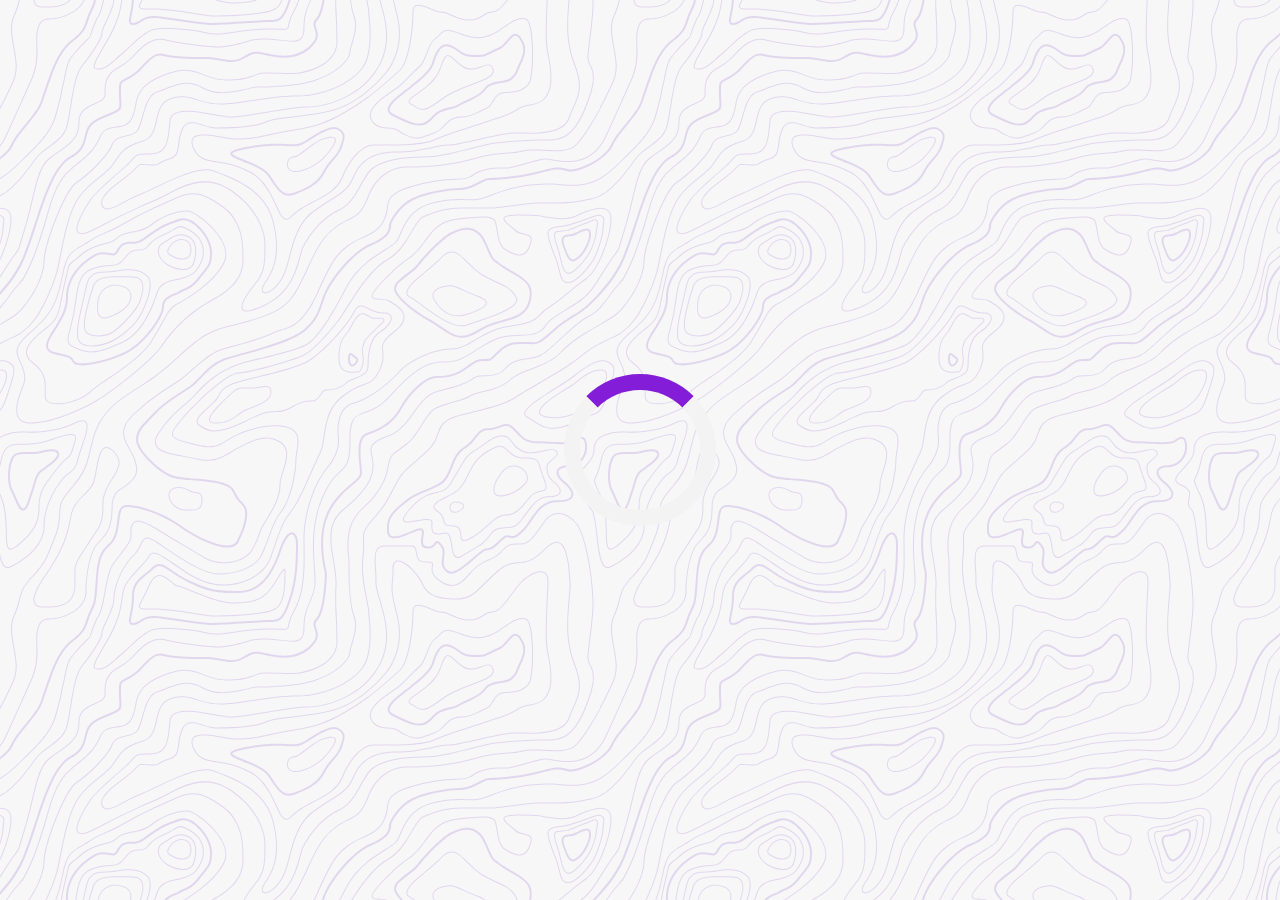
<file: index.html>
<!DOCTYPE html>
<html lang="en">
<head>
    <meta charset="UTF-8">
    <meta http-equiv="X-UA-Compatible" content="IE=edge">
    <meta name="viewport" content="width=device-width, initial-scale=1.0">
    <title>Quote Generator</title>
    <link rel="icon" type="image/png" sizes="32x32" href="/android-chrome-192x192.png">
    <link rel="stylesheet" href="https://cdnjs.cloudflare.com/ajax/libs/font-awesome/5.15.3/css/all.min.css">
    <link rel="stylesheet" href="style.css">
</head>
<body>
    <div class="quote-container" id="quote-container">
        <!-- Quote -->
        <div class="quote-text">
          <i class="fas fa-quote-left"></i>
          <span id="quote"></span>
          <i class="fas fa-quote-left"></i>
        </div>
        <!-- Author -->
        <div class="quote-author">
            <span id="author"></span>
        </div>
        <!-- Buttons -->
        <div class="button-container">
            <button class="twitter-button" id="twitter" title="Tweet This!">
              <i class="fab fa-twitter"></i>  
            </button>
            <button id="new-quote">New Quote</button>
        </div>
    </div>
    <!-- Loader -->
    <div class="loader" id="loader"></div>
    <!-- Script -->
    <script src="script.js"></script>
</body>
</file>
<file: style.css>
@import url('https://fonts.googleapis.com/css2?family=Roboto:ital@1&display=swap');

html {
    box-sizing: border-box;
}


body {
    margin: 0;
    min-height: 100vh;
    background-color: #f7f7f7;
background-image: url("data:image/svg+xml,%3Csvg xmlns='http://www.w3.org/2000/svg' width='600' height='600' viewBox='0 0 600 600'%3E%3Cpath fill='%239e7cd4' fill-opacity='0.26' d='M600 325.1v-1.17c-6.5 3.83-13.06 7.64-14.68 8.64-10.6 6.56-18.57 12.56-24.68 19.09-5.58 5.95-12.44 10.06-22.42 14.15-1.45.6-2.96 1.2-4.83 1.9l-4.75 1.82c-9.78 3.75-14.8 6.27-18.98 10.1-4.23 3.88-9.65 6.6-16.77 8.84-1.95.6-3.99 1.17-6.47 1.8l-6.14 1.53c-5.29 1.35-8.3 2.37-10.54 3.78-3.08 1.92-6.63 3.26-12.74 5.03a384.1 384.1 0 0 1-4.82 1.36c-2.04.58-3.6 1.04-5.17 1.52a110.03 110.03 0 0 0-11.2 4.05c-2.7 1.15-5.5 3.93-8.78 8.4a157.68 157.68 0 0 0-6.15 9.2c-5.75 9.07-7.58 11.74-10.24 14.51a50.97 50.97 0 0 1-4.6 4.22c-2.33 1.9-10.39 7.54-11.81 8.74a14.68 14.68 0 0 0-3.67 4.15c-1.24 2.3-1.9 4.57-2.78 8.87-2.17 10.61-3.52 14.81-8.2 22.1-4.07 6.33-6.8 9.88-9.83 12.99-.47.48-.95.96-1.5 1.48l-3.75 3.56c-1.67 1.6-3.18 3.12-4.86 4.9a42.44 42.44 0 0 0-9.89 16.94c-2.5 8.13-2.72 15.47-1.76 27.22.47 5.82.51 6.36.51 8.18 0 10.51.12 17.53.63 25.78.24 4.05.56 7.8.97 11.22h.9c-1.13-9.58-1.5-21.83-1.5-37 0-1.86-.04-2.4-.52-8.26-.94-11.63-.72-18.87 1.73-26.85a41.44 41.44 0 0 1 9.65-16.55c1.67-1.76 3.18-3.27 4.83-4.85.63-.6 3.13-2.96 3.75-3.57a71.6 71.6 0 0 0 1.52-1.5c3.09-3.16 5.86-6.76 9.96-13.15 4.77-7.42 6.15-11.71 8.34-22.44.86-4.21 1.5-6.4 2.68-8.6.68-1.25 1.79-2.48 3.43-3.86 1.38-1.15 9.43-6.8 11.8-8.72 1.71-1.4 3.26-2.81 4.7-4.3 2.72-2.85 4.56-5.54 10.36-14.67a156.9 156.9 0 0 1 6.1-9.15c3.2-4.33 5.9-7.01 8.37-8.07 3.5-1.5 7.06-2.77 11.1-4.02a233.84 233.84 0 0 1 7.6-2.2l2.38-.67c6.19-1.79 9.81-3.16 12.98-5.15 2.14-1.33 5.08-2.33 10.27-3.65l6.14-1.53c2.5-.63 4.55-1.2 6.52-1.82 7.24-2.27 12.79-5.06 17.15-9.05 4.05-3.72 9-6.2 18.66-9.9l4.75-1.82c1.87-.72 3.39-1.31 4.85-1.91 10.1-4.15 17.07-8.32 22.76-14.4 6.05-6.45 13.95-12.4 24.49-18.92 1.56-.96 7.82-4.6 14.15-8.33v-64.58c-4 8.15-8.52 14.85-12.7 17.9-2.51 1.82-5.38 4.02-9.04 6.92a1063.87 1063.87 0 0 0-6.23 4.98l-1.27 1.02a2309.25 2309.25 0 0 1-4.87 3.9c-7.55 6-12.9 10.05-17.61 13.19-3.1 2.06-3.86 2.78-8.06 7.13-5.84 6.07-11.72 8.62-29.15 10.95-11.3 1.5-20.04 4.91-30.75 11.07-1.65.94-7.27 4.27-6.97 4.1-2.7 1.58-4.69 2.69-6.64 3.66-5.63 2.8-10.47 4.17-15.71 4.17-17.13 0-41.44 11.51-51.63 22.83-12.05 13.4-31.42 27.7-45.25 31.16-7.4 1.85-11.85 7.05-14.04 14.69-1.26 4.4-1.58 8.28-1.58 13.82 0 .82.01.98.24 3.63.45 5.18.35 8.72-.77 13.26-1.53 6.2-4.89 12.6-10.59 19.43-13.87 16.65-22.88 46.58-22.88 71.68 0 2.39.02 4.26.06 8.75.12 10.8.1 15.8-.22 21.95-.56 11.18-2.09 20.73-5 29.3h-1.05c2.94-8.56 4.49-18.12 5.05-29.35.31-6.13.34-11.1.22-21.9-.04-4.48-.06-6.36-.06-8.75 0-25.32 9.07-55.47 23.12-72.32 5.6-6.72 8.88-12.99 10.38-19.03 1.09-4.4 1.18-7.85.74-12.93-.23-2.7-.24-2.86-.24-3.72 0-5.62.32-9.57 1.62-14.1 2.28-7.95 6.97-13.44 14.76-15.39 13.6-3.4 32.82-17.59 44.75-30.84C409 360.14 433.58 348.5 451 348.5c5.07 0 9.77-1.33 15.26-4.07 1.93-.96 3.9-2.05 6.58-3.62-.3.18 5.33-3.16 6.98-4.11 10.82-6.21 19.66-9.67 31.11-11.2 17.23-2.3 22.9-4.75 28.57-10.64 4.25-4.41 5.04-5.16 8.22-7.28 4.68-3.11 10.01-7.14 17.55-13.14a1113.33 1113.33 0 0 0 4.86-3.89l1.28-1.02a4668.54 4668.54 0 0 1 6.23-4.98c3.67-2.9 6.55-5.12 9.07-6.95 4.37-3.19 9.16-10.56 13.29-19.4v66.9zm0-116.23c-.62.01-1.27.06-1.95.13-6.13.63-13.83 3.45-21.83 7.45-3.64 1.82-8.46 2.67-14.17 2.71-4.7.04-9.72-.47-14.73-1.33-1.7-.3-3.26-.61-4.67-.93a31.55 31.55 0 0 0-3.55-.57 273.4 273.4 0 0 0-16.66-.88c-10.42-.16-17.2.74-17.97 2.73-.38.97.6 2.55 3.03 4.87 1.01.97 2.22 2.03 4.04 3.55a1746.07 1746.07 0 0 0 4.79 4.02c1.39 1.2 3.1 1.92 5.5 2.5.7.16.86.2 2.64.54 3.53.7 5.03 1.25 6.15 2.63 1.41 1.76 1.4 4.54-.15 8.88-2.44 6.83-5.72 10.05-10.19 10.33-3.63.23-7.6-1.29-14.52-5.06-4.53-2.47-6.82-7.3-8.32-15.26-.17-.87-.32-1.78-.5-2.86l-.43-2.76c-1.05-6.58-1.9-9.2-3.73-10.11-.81-.4-1.59-.74-2.36-1-2.27-.77-4.6-1.02-8.1-.92-2.29.07-14.7 1-13.77.93-20.55 1.37-28.8 5.05-37.09 14.99a133.07 133.07 0 0 0-4.25 5.44l-2.3 3.09-2.51 3.32c-4.1 5.36-7.06 8.48-10.39 11.12-.65.52-1.33 1.04-2.13 1.62l-4.11 2.94a106.8 106.8 0 0 0-5.16 3.99c-4.55 3.74-9.74 8.6-16.25 15.38-8.25 8.58-11.78 13.54-11.7 15.95.07 1.65 1.64 2.11 6.79 2.38 1.61.09 2.15.12 2.98.2 2.95.24 5.09.73 6.81 1.68 7.48 4.15 11.63 7.26 13.95 11.58 3.3 6.15.8 12.88-8.89 20.26-8.28 6.3-11.1 10.37-11.31 14.96-.06 1.17 0 1.93.26 4.43.69 6.47.25 10.65-2.8 17.42a44.23 44.23 0 0 1-4.16 7.53c-2.82 3.97-5.47 5.74-10.6 7.69-.43.16-3.34 1.23-4.27 1.59-1.8.68-3.38 1.36-5.01 2.14-4.18 2-8.4 4.6-13.1 8.24-8.44 6.51-13.23 14.56-15.98 25.06-1.1 4.2-1.55 6.81-2.8 15.21-1.26 8.6-2.17 12.64-4.08 16.55-2.1 4.28-11.93 26.59-12.97 28.88a382.7 382.7 0 0 1-6.37 13.41c-4.07 8.11-7.61 14.07-10.73 17.81-5.38 6.46-8.98 14.37-13.77 28.42a810.14 810.14 0 0 0-1.89 5.6c-1.8 5.35-2.96 8.6-4.26 11.85-6.13 15.32-25.43 26.31-46.46 26.31-11.2 0-20.58-2.74-31.02-8.55-5.6-3.13-4.55-2.42-22.26-14.54-14.33-9.8-17.7-10.73-20.47-6.9-.37.5-1.81 2.74-1.83 2.77a52.24 52.24 0 0 1-4.94 5.9c-.73.79-5.52 5.87-6.97 7.45-2.38 2.6-4.3 4.81-5.98 6.93a45.6 45.6 0 0 0-5.08 7.66c-1.29 2.57-1.9 5.25-2.66 10.6a997.6 997.6 0 0 1-.46 3.18h-1l.47-3.32c.77-5.45 1.4-8.2 2.75-10.9a46.54 46.54 0 0 1 5.2-7.84c1.7-2.14 3.63-4.38 6.03-6.98 1.45-1.59 6.24-6.68 6.96-7.46a51.58 51.58 0 0 0 4.84-5.78s1.47-2.26 1.86-2.8c3.25-4.5 7.08-3.44 21.84 6.67 17.67 12.08 16.62 11.38 22.19 14.48 10.3 5.73 19.5 8.43 30.53 8.43 20.65 0 39.57-10.77 45.54-25.69a219.7 219.7 0 0 0 4.24-11.8 6752.32 6752.32 0 0 0 1.88-5.6c4.83-14.16 8.47-22.14 13.96-28.73 3.05-3.66 6.56-9.57 10.6-17.61 1.97-3.93 4.04-8.31 6.35-13.38 1.03-2.28 10.88-24.61 12.98-28.91 1.85-3.79 2.75-7.76 4-16.25 1.24-8.44 1.7-11.07 2.81-15.32 2.8-10.7 7.71-18.94 16.33-25.6a73.18 73.18 0 0 1 13.29-8.35c1.66-.8 3.27-1.48 5.08-2.18.94-.36 3.86-1.43 4.28-1.59 4.95-1.88 7.44-3.55 10.14-7.33 1.35-1.9 2.68-4.3 4.06-7.37 2.97-6.58 3.39-10.59 2.72-16.9a27.13 27.13 0 0 1-.27-4.58c.22-4.94 3.21-9.24 11.7-15.7 9.33-7.11 11.66-13.34 8.62-19-2.2-4.09-6.25-7.12-13.55-11.17-1.57-.88-3.6-1.33-6.42-1.57-.8-.07-1.34-.1-2.95-.19-5.77-.3-7.63-.85-7.72-3.34-.1-2.81 3.5-7.87 11.97-16.69 6.53-6.8 11.75-11.69 16.33-15.45 1.79-1.47 3.42-2.72 5.2-4.03l4.12-2.94c.79-.58 1.46-1.08 2.1-1.59 3.26-2.6 6.16-5.65 10.21-10.94a383.2 383.2 0 0 0 2.5-3.32l2.31-3.09c1.8-2.39 3.04-4 4.29-5.48 8.47-10.17 16.98-13.96 37.27-15.3-.44.02 12-.9 14.32-.98 3.62-.1 6.05.16 8.46.98.8.27 1.62.62 2.47 1.04 2.27 1.14 3.17 3.87 4.27 10.85l.44 2.76c.17 1.07.33 1.97.5 2.83 1.44 7.69 3.62 12.29 7.8 14.57 6.76 3.68 10.6 5.15 13.99 4.94 4-.25 6.99-3.17 9.3-9.67 1.45-4.04 1.46-6.49.32-7.92-.9-1.12-2.28-1.62-5.57-2.27a55.8 55.8 0 0 1-2.67-.55c-2.54-.6-4.39-1.4-5.93-2.71a252.63 252.63 0 0 0-4.78-4.01 84.35 84.35 0 0 1-4.08-3.6c-2.73-2.6-3.86-4.43-3.28-5.95 1.02-2.64 7.82-3.54 18.93-3.37a230.56 230.56 0 0 1 16.73.88c2.76.39 3.2.49 3.68.6 1.4.3 2.95.62 4.62.91a82.9 82.9 0 0 0 14.56 1.32c5.56-.04 10.24-.86 13.73-2.6 8.1-4.05 15.89-6.9 22.17-7.56.7-.07 1.4-.11 2.05-.13v1zm0-100.94v1.5c-8.62 16.05-17.27 29.55-23.65 35.92-3.19 3.2-7.62 4.9-13.54 5.56-4.45.48-8.28.4-19.18-.2-9.91-.55-15.32-.44-20.52.78a84.05 84.05 0 0 1-15 2.11l-2.25.14c-12.49.75-19.37 1.78-32.72 5.74-4.5 1.33-9.27 2.49-14.3 3.48a246.27 246.27 0 0 1-32.6 3.97c-7.56.45-13.21.57-20.24.57-5.4 0-11.9 1.61-18 5.18-8.3 4.87-15.06 12.87-19.53 24.5a68.57 68.57 0 0 1-4.56 9.8c-3.6 6.2-6.92 8.99-13.38 12.18l-4.03 1.96a64.48 64.48 0 0 0-15.16 10.25c-8.2 7.33-13.72 16.63-22.54 35.6l-2.08 4.49c-7.3 15.7-11.5 23.3-17.35 29.87-7.7 8.66-20.25 14.42-40.31 20.08-4.37 1.23-19.04 5.08-19.24 5.13-6.92 1.87-11.68 3.34-15.63 4.92-10.55 4.22-18.71 10.52-36.38 26.52l-1.7 1.54c-8.58 7.76-13.41 11.9-18.81 15.88-3.95 2.9-8 5.67-12.97 8.91-2.06 1.34-10.3 6.6-12.33 7.94-11.52 7.5-18.53 13.04-24.62 20.08a62.01 62.01 0 0 0-6.44 8.85c-4.13 6.91-6.27 13.15-9.2 25.11l-1.54 6.26c-.6 2.45-1.15 4.54-1.72 6.58-2.97 10.7-6.9 17.36-14.78 26.91L69.6 491a148.51 148.51 0 0 0-4.19 5.3 23.9 23.9 0 0 0-3.44 6.28c-1.16 3.23-1.52 5.9-1.87 11.94-.58 10.05-1.42 15.04-4.63 22.67-1.57 3.72-5.66 14.02-6.41 15.8a73.46 73.46 0 0 1-3.57 7.4c-2.88 5.14-6.71 10.12-13.12 16.95-5.96 6.36-8.87 10.9-10.61 16a56.88 56.88 0 0 0-1.38 4.82l-.46 1.84h-1.03l.52-2.08c.52-2.09.92-3.49 1.4-4.9 1.8-5.25 4.78-9.9 10.84-16.36 6.35-6.78 10.13-11.7 12.97-16.77a72.5 72.5 0 0 0 3.52-7.29c.75-1.76 4.84-12.06 6.4-15.8 3.17-7.5 3.99-12.4 4.56-22.33.35-6.14.72-8.88 1.93-12.23a24.9 24.9 0 0 1 3.58-6.54c1.27-1.7 2.6-3.37 4.22-5.34l4.11-4.95c7.8-9.46 11.66-16 14.59-26.54.56-2.04 1.1-4.12 1.71-6.56l1.53-6.26c2.96-12.04 5.13-18.36 9.32-25.39 1.84-3.08 4-6.05 6.54-8.99 6.17-7.12 13.24-12.7 24.83-20.26 2.05-1.33 10.28-6.6 12.33-7.94 4.96-3.22 9-5.98 12.92-8.87 5.37-3.95 10.19-8.08 18.74-15.82l1.7-1.54c17.76-16.09 25.98-22.43 36.67-26.7 4-1.6 8.8-3.09 15.75-4.96.21-.06 14.87-3.9 19.22-5.13 19.9-5.61 32.32-11.31 39.85-19.78 5.76-6.48 9.93-14.02 17.18-29.64l2.09-4.5c8.87-19.07 14.44-28.46 22.77-35.9a65.48 65.48 0 0 1 15.38-10.4l4.04-1.97c6.3-3.1 9.47-5.77 12.96-11.77a67.6 67.6 0 0 0 4.48-9.67c4.56-11.84 11.47-20.02 19.97-25 6.25-3.66 12.93-5.32 18.5-5.32 7.01 0 12.65-.12 20.17-.57a245.3 245.3 0 0 0 32.47-3.96c5-.98 9.75-2.13 14.22-3.45 13.43-3.98 20.38-5.02 32.94-5.78l2.24-.14c5.76-.37 9.8-.9 14.85-2.09 5.31-1.25 10.79-1.35 22.6-.7 9.04.5 12.84.58 17.21.1 5.71-.62 9.94-2.26 12.95-5.26 6.44-6.45 15.3-20.37 24.35-36.72zm0 450.21c-1.28-4.6-2.2-10.55-3.33-20.25l-.24-2.04-.23-2.03c-1.82-15.7-3.07-21.98-5.55-24.47-2.46-2.46-3.04-5.03-2.52-8.64.1-.6.18-1.1.39-2.15.69-3.54.77-5.04.08-6.84-.91-2.38-3.31-4.41-7.79-6.26-5.08-2.09-6.52-4.84-4.89-8.44.66-1.45 1.79-3.02 3.52-5.01 1.04-1.2 5.48-5.96 5.08-5.53 6.15-6.7 8.98-11.34 8.98-16.48a15.2 15.2 0 0 1 6.5-12.89v1.26a14.17 14.17 0 0 0-5.5 11.63c0 5.47-2.93 10.29-9.24 17.16.38-.42-4.04 4.33-5.07 5.5-1.67 1.93-2.75 3.43-3.36 4.77-1.37 3.04-.23 5.22 4.36 7.1 4.71 1.95 7.32 4.16 8.34 6.83.78 2.04.7 3.67-.03 7.4-.2 1.03-.3 1.51-.38 2.09-.48 3.33.03 5.59 2.23 7.8 2.74 2.74 3.98 8.96 5.84 25.06l.24 2.03.23 2.04c.82 7.01 1.53 12.06 2.34 16.03v4.33zm0-62.16c-1.4-3.13-4.43-9.9-4.95-11.17-1.02-2.53-1.25-3.8-.91-5.18.2-.84 2.05-4.68 2.32-5.33a70.79 70.79 0 0 0 3.54-11.2v3.99a62.82 62.82 0 0 1-2.62 7.6c-.31.75-2.09 4.46-2.27 5.18-.28 1.12-.08 2.22.87 4.57.41 1.02 2.5 5.7 4.02 9.09v2.45zm0-85.09c-1.65 1.66-3.66 2.9-6.4 4.13-.25.1-13.97 5.47-20.4 8.43-9.35 4.32-16.7 5.9-23.03 5.25-5.08-.53-9.02-2.25-14.77-5.92l-3.2-2.07a77.4 77.4 0 0 0-5.44-3.27c-4.05-2.18-3.25-5.8 1.47-10.47 3.71-3.68 9.6-7.93 18.73-13.8l4.46-2.82c17.95-11.33 18.22-11.5 22.27-14.74 11.25-9 19.69-14.02 26.31-15.1v1.02c-6.37 1.1-14.62 6-25.69 14.86-4.1 3.28-4.34 3.44-22.36 14.8a652.4 652.4 0 0 0-4.45 2.83c-9.07 5.83-14.92 10.05-18.57 13.66-4.31 4.28-4.95 7.13-1.7 8.88 1.7.91 3.29 1.88 5.5 3.3l3.2 2.08c5.64 3.59 9.45 5.25 14.34 5.76 6.13.64 13.32-.9 22.52-5.15 6.46-2.98 20.18-8.35 20.4-8.44 3.04-1.37 5.1-2.71 6.81-4.69v1.47zm0-41.37v1c-6.56.26-12.11 3.13-19.71 9.08l-4.63 3.68a51.87 51.87 0 0 1-4.4 3.14c-.82.52-5.51 3.33-6.22 3.76-3.31 2-6.15 3.8-8.87 5.6a112.61 112.61 0 0 0-8.16 5.92c-4.61 3.72-7.4 6.9-7.97 9.35-.63 2.67 1.48 4.53 7.05 5.46 10.7 1.78 20.92-.05 30.45-4.65a61.96 61.96 0 0 0 17.1-12.2 41.8 41.8 0 0 0 5.36-7.42v1.92a38.94 38.94 0 0 1-4.64 6.19 62.95 62.95 0 0 1-17.39 12.41c-9.7 4.68-20.13 6.55-31.05 4.73-6.06-1-8.65-3.29-7.85-6.67.64-2.74 3.53-6.05 8.31-9.9 2.35-1.9 5.1-3.88 8.24-5.97 2.73-1.82 5.58-3.61 8.9-5.62.72-.44 5.4-3.24 6.22-3.75 1.26-.8 2.6-1.76 4.3-3.09.8-.62 3.9-3.1 4.63-3.67 7.77-6.1 13.49-9.04 20.33-9.3zm0-154.6v1c-1.75-.24-4.3.23-7.82 1.55-10.01 3.75-13.8 5.07-19.15 6.76-1.78.56-2.63.83-3.87 1.24-1.48.5-3.16.76-6.74 1.16a1550.34 1550.34 0 0 0-2.64.3c-7.8.94-11.28 2.47-11.28 6.07 0 4.45 2.89 13.18 7.96 25.81a57.34 57.34 0 0 1 2.33 7.6 258.32 258.32 0 0 1 .84 3.46c1.86 7.62 3.17 10.71 5.56 11.67 2.21.88 4.7.6 7.47-.72 3.48-1.69 7.22-4.94 11.2-9.47 1.52-1.7 2.97-3.49 4.59-5.57l3.16-4.1c2.59-3.23 6.07-12.21 8.39-20.23v3.45c-2.29 7.2-5.27 14.5-7.61 17.41-.44.55-2.67 3.46-3.15 4.09-1.63 2.1-3.1 3.9-4.62 5.62-4.08 4.61-7.9 7.94-11.53 9.7-2.99 1.44-5.77 1.75-8.28.74-2.84-1.13-4.2-4.34-6.15-12.35a2097.48 2097.48 0 0 1-.84-3.46c-.8-3.2-1.47-5.45-2.28-7.46-5.14-12.8-8.04-21.55-8.04-26.19 0-4.37 3.84-6.06 12.16-7.07a160.9 160.9 0 0 1 2.65-.3c3.5-.39 5.15-.64 6.53-1.1 1.26-.42 2.1-.7 3.88-1.26 5.34-1.68 9.11-3 19.1-6.74 3.53-1.32 6.22-1.84 8.18-1.61zM0 292c10.13-11.31 18.13-23.2 23.07-35.39 3.3-8.14 6.09-16.12 10.81-30.55l1.59-4.84c6.53-19.94 10.11-29.82 14.77-39.56 6.07-12.72 12.55-21.18 20.27-25.54 6.66-3.76 10.2-7.86 12.22-13.15a46.6 46.6 0 0 0 1.86-6.58c1.23-5.2 2.05-7.59 3.93-10.36 2.45-3.62 6.27-6.53 12.1-8.96 15.78-6.58 16.73-7.04 18.05-9.01.65-.98.83-2.15.74-4.51-.03-.73-.23-3.82-.24-4A93.8 93.8 0 0 1 119 94c0-10.04.18-11.37 2.37-13.15.52-.42 1.13-.8 2.07-1.3.27-.14 2.18-1.12 2.84-1.48a68.4 68.4 0 0 0 9.12-5.87c2.06-1.54 2.64-2.14 8.01-7.93 3.78-4.09 6.21-6.36 8.96-8.12 3.64-2.33 7.2-3.12 10.9-2.11 4.4 1.2 10.81 2 18.78 2.46 6.9.4 12.9.5 21.95.5 4.87 0 8.97.47 15.4 1.57 7.77 1.33 9.3 1.54 12.38 1.54 4.05 0 7.43-.88 10.68-2.95 5.06-3.22 8.11-4.67 11.2-5.2 3.62-.64 4.77-.46 16.55 2.06 17.26 3.7 30.85 1.36 41.06-9.7 5.1-5.53 5.48-8.9 3.48-14.8-.83-2.42-1.03-3.1-1.17-4.3-.29-2.52.5-4.71 2.71-6.93 2.65-2.65 4.72-9.17 6.22-18.29h2.03c-1.56 9.71-3.77 16.65-6.83 19.7-1.79 1.8-2.36 3.39-2.14 5.28.11 1 .3 1.63 1.07 3.9 2.22 6.53 1.76 10.66-3.9 16.8-10.77 11.66-25.07 14.13-42.95 10.3-11.42-2.45-12.55-2.62-15.78-2.06-2.77.48-5.62 1.84-10.47 4.92a20.93 20.93 0 0 1-11.76 3.27c-3.25 0-4.81-.22-12.73-1.57C212.74 59.46 208.73 59 204 59c-9.1 0-15.11-.1-22.07-.5-8.09-.47-14.62-1.29-19.2-2.54-5.62-1.53-10.17 1.38-17.85 9.66-5.5 5.94-6.08 6.53-8.28 8.18a70.38 70.38 0 0 1-9.38 6.03c-.68.37-2.58 1.35-2.84 1.49-.84.44-1.35.76-1.75 1.08C121.16 83.6 121 84.8 121 94c0 1.85.06 3.54.17 5.44 0 .17.2 3.28.24 4.03.1 2.75-.13 4.29-1.08 5.71-1.67 2.5-2.27 2.8-18.95 9.74-5.48 2.29-8.99 4.96-11.2 8.24-1.71 2.51-2.47 4.73-3.64 9.7-.83 3.5-1.21 4.92-1.94 6.83-2.18 5.73-6.05 10.19-13.1 14.18-7.3 4.12-13.55 12.28-19.46 24.66-4.6 9.64-8.17 19.46-14.67 39.32l-1.58 4.84c-4.75 14.47-7.54 22.48-10.86 30.69-5.28 13.01-13.95 25.65-24.93 37.6v-2.97zm0 78v-.5l1-.01c6.32 0 7.47 5.2 4.6 13.36a60.36 60.36 0 0 1-5.6 11.3v-1.92a57.76 57.76 0 0 0 4.65-9.72c2.69-7.6 1.71-12.02-3.65-12.02-.34 0-.67 0-1 .02v-46.59a340.96 340.96 0 0 0 13.71-8.34c13.66-9.46 29.79-37.6 29.79-53.59 0-18.1 21.57-72.64 32.23-79.42 12.71-8.09 32.24-27.96 35.8-37.75 1.93-5.3 5.5-7.27 14.42-9.37 6.15-1.44 8.64-2.42 10.67-4.79 1.5-1.74 2.72-4.79 4.33-10.3.23-.78 1.9-6.68 2.43-8.46 3.62-12.08 7.3-18.49 13.47-20.39 2.5-.76 3.03-.98 9.74-3.7 7.49-3.03 11.97-4.43 17.12-4.92 6.75-.65 13.13.75 19.55 4.67 5.43 3.32 12.19 4.72 20.17 4.56 6.03-.12 12.2-1.07 19.83-2.8 1.82-.4 7.38-1.74 8.26-1.94 2.69-.6 4.34-.89 5.48-.89 4.97 0 8.93-.05 14.2-.27 7.9-.32 15.56-.92 22.75-1.88 8.5-1.14 15.9-2.73 21.88-4.82 18.9-6.62 32.64-18.3 33.67-27.59.29-2.56.4-2.96 2.79-11.11 2.33-7.95 3.21-12.93 2.72-18.23-.2-2.24-.69-4.38-1.48-6.42-1.5-3.92-2.63-9.4-3.43-16.18h.9c.77 6.47 1.89 11.72 3.47 15.82a24.93 24.93 0 0 1 1.54 6.69c.5 5.46-.4 10.54-2.77 18.6-2.36 8.06-2.47 8.47-2.74 10.95-1.09 9.75-15.1 21.68-34.33 28.41-6.06 2.12-13.52 3.72-22.09 4.87-7.22.96-14.92 1.57-22.83 1.89-5.3.21-9.27.27-14.25.27-1.04 0-2.64.27-5.26.87-.87.2-6.43 1.53-8.26 1.94-7.68 1.73-13.92 2.7-20.03 2.82-8.15.17-15.1-1.27-20.71-4.7-6.23-3.81-12.4-5.16-18.93-4.54-5.04.48-9.44 1.86-16.84 4.86-6.75 2.74-7.29 2.95-9.82 3.73-5.73 1.76-9.28 7.96-12.81 19.72-.53 1.77-2.2 7.66-2.43 8.46-1.66 5.65-2.91 8.78-4.53 10.67-2.22 2.58-4.84 3.62-12.01 5.3-7.8 1.83-11.13 3.66-12.9 8.54-3.65 10.04-23.32 30.06-36.2 38.25C65.94 190 44.5 244.2 44.5 262c0 16.34-16.3 44.78-30.22 54.41-2.14 1.48-8.24 5.12-14.28 8.68v-1.16 46.09zm0-173.7v-1.11c7.42-3.82 14.55-10.23 21.84-18.98 3.8-4.56 14.21-18.78 15.79-20.55 1.8-2.04 4.06-3.96 7.42-6.45 1.08-.8 4.92-3.57 5.49-3.99 9.36-6.85 14-11.96 15.98-19.36.8-2.98 1.54-6.78 2.46-12.3.23-1.44 2-12.46 2.56-15.79 2.87-16.77 5.73-26.79 10.07-32.1C92.46 52.43 101.5 38.13 101.5 33c0-2.54.34-3.35 6.05-15.71.68-1.49 1.25-2.74 1.77-3.93 2.5-5.75 3.9-10.04 4.14-13.36h1c-.23 3.48-1.66 7.87-4.23 13.76-.52 1.2-1.09 2.45-1.78 3.95-5.54 12.01-5.95 12.99-5.95 15.29 0 5.47-9.09 19.84-20.11 33.31-4.2 5.12-7.03 15.06-9.86 31.64-.57 3.33-2.33 14.33-2.57 15.78-.92 5.56-1.67 9.38-2.48 12.4-2.05 7.68-6.82 12.93-16.35 19.91l-5.49 3.98c-3.3 2.45-5.51 4.34-7.27 6.31-1.53 1.73-11.94 15.93-15.76 20.53-7.52 9.02-14.88 15.6-22.61 19.46zm0 361.83v-4.33c.48 2.36 1 4.35 1.6 6.15 2 6.03 4.6 8.26 8.19 6.59C28.76 557.69 43.5 542.4 43.5 527c0-16.2 6.37-31.99 17.1-46.3 1.88-2.5 3.66-4.4 5.53-6 .73-.62 1.45-1.18 2.3-1.8l2-1.43c3.68-2.68 5.32-5.28 7.08-12.59.75-3.07 1.38-5.02 4.2-13.26l.63-1.88c3.24-9.58 4.56-14.97 4.17-18.65-.48-4.43-3.8-5.23-11.3-1.64a81.12 81.12 0 0 1-9.15 3.7c-13.89 4.67-26.96 5.8-42.66 5.42l-1.95-.05-1.45-.02a39.8 39.8 0 0 0-15.05 2.96A21.81 21.81 0 0 0 0 438.37v-1.26a23.55 23.55 0 0 1 4.55-2.57 40.77 40.77 0 0 1 16.92-3.02l1.95.05c15.6.38 28.57-.75 42.32-5.37a80.12 80.12 0 0 0 9.04-3.65c8.04-3.84 12.16-2.85 12.72 2.43.42 3.89-.92 9.34-4.21 19.08l-.64 1.88c-2.8 8.2-3.43 10.15-4.16 13.18-1.82 7.52-3.59 10.34-7.47 13.16l-2 1.43c-.84.6-1.54 1.15-2.25 1.75a35.45 35.45 0 0 0-5.37 5.84c-10.61 14.15-16.9 29.74-16.9 45.7 0 15.88-15 31.45-34.29 40.45-4.3 2.01-7.39-.66-9.56-7.18-.23-.68-.44-1.39-.65-2.13zm0-62.16v-2.45l1.46 3.27c2.1 4.8 3.46 10.33 4.26 16.77.66 5.3.84 9.3 1.04 18.5.2 9.32.5 12.75 1.63 15.05 1.28 2.6 3.67 2.35 8.29-1.5 17.14-14.3 21.82-22.9 21.82-38.62 0-7.17 1.1-12.39 3.7-17.68 2.27-4.67 3.65-6.62 13.4-19.62a69.8 69.8 0 0 1 7.6-8.79 44.76 44.76 0 0 1 3.54-3.06c.38-.3.64-.52.89-.74a10.47 10.47 0 0 0 2.63-3.32 35.78 35.78 0 0 0 2.26-5.94l.37-1.2.36-1.15c.29-.91.48-1.55.66-2.16.45-1.53.74-2.68.91-3.66.38-2.2.12-3.49-.85-4.15-2.35-1.61-9.28-.24-23.8 4.94-9.54 3.4-16.12 4.17-27.85 4.26-7.71.06-10.43.4-13.25 2.12-3.48 2.12-5.84 6.4-7.58 14.26-.5 2.2-.99 4.19-1.49 5.98v-3.98l.51-2.22c1.8-8.1 4.28-12.6 8.04-14.9 3.04-1.85 5.86-2.2 13.77-2.26 11.61-.09 18.1-.84 27.51-4.2 14.93-5.32 21.95-6.71 24.7-4.83 1.38.94 1.71 2.6 1.28 5.15a33.69 33.69 0 0 1-.94 3.78l-.66 2.17-.36 1.15-.37 1.2a36.64 36.64 0 0 1-2.33 6.1c-.8 1.53-1.61 2.52-2.86 3.61l-.92.77-1.02.83c-.9.74-1.65 1.4-2.47 2.18a68.84 68.84 0 0 0-7.48 8.66c-9.7 12.93-11.07 14.87-13.31 19.46-2.52 5.15-3.59 10.22-3.59 17.24 0 16.04-4.82 24.91-22.18 39.38-5.04 4.2-8.18 4.55-9.83 1.18-1.22-2.5-1.52-5.94-1.73-15.47-.2-9.16-.38-13.15-1.03-18.4-.79-6.34-2.12-11.8-4.19-16.49L0 495.98zM379.27 0h1.04l1.5 5.26c3.28 11.56 4.89 19.33 5.26 27.8.49 11.01-1.52 21.26-6.63 31.17-7.8 15.13-20.47 26.5-36.22 34.1-12.38 5.96-26.12 9.17-36.22 9.17-6.84 0-17.24 1.38-37.27 4.62l-2.27.37c-24.5 3.99-31.65 5-37.46 5-3.49 0-4.08-.08-19.54-2.8-3.56-.64-6.32-1.1-9-1.5-20.23-2.96-31-1.2-31.96 7.86-.1.85-.18 1.72-.29 2.81l-.27 2.73c-1.1 10.9-2.02 15.73-4.31 19.96-2.9 5.34-7.77 7.95-15.63 7.95-10.2 0-12.92.6-15.5 3.17.52-.51-5.03 5.85-8.16 8.7-2.75 2.5-14.32 12.55-15.77 13.83a341.27 341.27 0 0 0-6.54 5.92c-6.97 6.49-11.81 11.76-14.6 16.15-5.92 9.3-10.48 18.04-11.69 24.08-1.66 8.3 3.67 9.54 19.02 1.21a626.23 626.23 0 0 1 44.54-21.9c3.5-1.56 14.04-6.2 15.68-6.95 5.05-2.25 8.3-3.8 10.78-5.15l1.95-1.07 2.18-1.18c1.76-.94 3.38-1.76 5-2.55 18.1-8.72 34.48-10.46 50.33-1.2 22.89 13.34 38.28 37.02 38.28 56.44 0 19.12-.73 25.13-5.18 33.2a45.32 45.32 0 0 1-4.94 7.12c-6.47 7.77-11.81 16.2-12.76 21.27-1.2 6.34 4.69 7.03 20.17-.05 13.31-6.08 22.4-14.95 28.5-26.32a80.51 80.51 0 0 0 6.1-15.13c.9-2.98 3.17-11.65 3.41-12.48a29.02 29.02 0 0 1 1.75-4.83c7.47-14.93 21.09-30.5 36.25-37.24 7.61-3.38 13-9.65 19.4-20.79.84-1.48 4.26-7.64 5.14-9.17 3.52-6.1 6.22-9.7 9.37-11.98 10.15-7.4 28.7-11.1 50.29-11.1 7.52 0 16.54-1.24 27.51-3.58a420.1 420.1 0 0 0 14.96-3.52c-1.3.33 15.54-3.98 19.42-4.89 14.15-3.33 41.07-5.01 64.11-5.01 17.36 0 27.82-9.23 38.53-38.67 6.62-18.21 6.62-26.37 2.69-34.35l-1.18-2.37A13.36 13.36 0 0 1 587.5 58c0-4.03 0-4.01 2.5-24.56.46-3.73.8-6.74 1.12-9.64.9-8.45 1.38-15.2 1.38-20.8 0-.94-.02-1.94-.04-3h1c.03 1.06.04 2.06.04 3 0 5.65-.48 12.43-1.39 20.9-.3 2.91-.66 5.93-1.11 9.66-2.5 20.45-2.5 20.47-2.5 24.44 0 1.97.45 3.57 1.45 5.68.24.51 1.16 2.35 1.17 2.36 4.06 8.24 4.06 16.68-2.65 35.13-10.84 29.8-21.63 39.33-39.47 39.33-22.96 0-49.83 1.68-63.89 4.99-3.86.9-20.69 5.2-19.4 4.88a421.05 421.05 0 0 1-14.99 3.53c-11.04 2.35-20.11 3.6-27.72 3.6-21.4 0-39.76 3.67-49.7 10.9-3 2.19-5.64 5.7-9.1 11.68-.87 1.52-4.29 7.68-5.14 9.17-6.49 11.3-12 17.71-19.86 21.2-14.9 6.63-28.38 22.03-35.75 36.77a28.17 28.17 0 0 0-1.69 4.67c-.23.8-2.5 9.49-3.4 12.5a81.48 81.48 0 0 1-6.19 15.3c-6.2 11.56-15.44 20.58-28.96 26.76-16.1 7.36-23 6.55-21.58-1.04 1-5.29 6.4-13.83 12.99-21.73a44.33 44.33 0 0 0 4.82-6.96c4.35-7.88 5.06-13.77 5.06-32.72 0-19.04-15.19-42.4-37.72-55.55-15.57-9.08-31.62-7.38-49.45 1.21a132.9 132.9 0 0 0-7.14 3.71l-1.95 1.07a158.83 158.83 0 0 1-10.85 5.19c-1.65.74-12.18 5.38-15.69 6.95a625.25 625.25 0 0 0-44.46 21.86c-15.95 8.66-22.37 7.16-20.48-2.29 1.24-6.2 5.83-15.02 11.82-24.42 2.85-4.48 7.74-9.8 14.77-16.34 1.98-1.85 4.12-3.79 6.56-5.94 1.46-1.29 13.02-11.33 15.75-13.82 3.09-2.8 8.6-9.14 8.14-8.67 2.82-2.82 5.75-3.46 16.2-3.46 7.5 0 12.04-2.43 14.75-7.42 2.2-4.07 3.11-8.84 4.2-19.59l.26-2.73.3-2.81c.56-5.42 4.47-8.5 11.23-9.6 5.44-.88 12.51-.51 21.86.86 2.7.4 5.47.86 9.04 1.49 15.33 2.7 15.96 2.8 19.36 2.8 5.73 0 12.9-1.03 37.3-5l2.27-.36c20.1-3.26 30.52-4.64 37.43-4.64 9.95 0 23.54-3.18 35.78-9.08 15.57-7.5 28.09-18.73 35.78-33.65 5.02-9.75 7-19.82 6.51-30.67-.37-8.37-1.96-16.08-5.23-27.57L379.27 0zm13.68 0h1.02c.78 3.9 1.92 8.7 3.51 14.88 3.63 14.05 3.06 27.03-.75 38.77a61 61 0 0 1-11.35 20.68 138.36 138.36 0 0 1-19.32 18.77c-11.32 9.02-23.36 15.49-35.95 18.39a258.63 258.63 0 0 1-22.57 4.07c-3.17.44-6.36.85-10.3 1.32l-9.39 1.12c-11.53 1.41-17.45 2.55-21.64 4.46-9.28 4.21-28.35 6.04-49.21 6.04-1.37 0-2.8-.12-4.3-.35-2.62-.41-5-1.03-9.14-2.29-7.34-2.21-9.63-2.75-12.63-2.56-3.9.23-6.63 2.29-8.47 6.89-1.86 4.66-2.42 7.53-3.34 14.98-1.1 8.98-2.87 12.12-9.97 14.3a40.12 40.12 0 0 0-6.8 2.66c-.63.33-1.16.64-1.76 1.02l-1.34.86c-1.9 1.14-3.86 1.49-9.25 1.49-3.2 0-8.83-.55-9.51-.39-1.22.28-.75-.14-7.14 6.24-1.5 1.5-3.49 3.18-6.32 5.37-1.52 1.18-7.16 5.43-7.94 6.03-4.96 3.78-8.33 6.6-11.06 9.38-4.88 4.98-6.85 9.15-5.56 12.7 1.34 3.67 4.07 4.42 8.9 2.82a55.72 55.72 0 0 0 7.77-3.48c1.5-.77 7.78-4.13 9.37-4.96a116.8 116.8 0 0 1 12.31-5.68 162.2 162.2 0 0 0 11.04-4.84c2.04-.97 10.74-5.16 13-6.22 4.41-2.1 8.1-3.78 11.65-5.29 17.14-7.3 29.32-9.9 37.67-6.65l5.43 2.1c2.3.88 4.17 1.62 6.02 2.38a150.9 150.9 0 0 1 13.07 6c18.34 9.63 30.35 22.13 34.79 39.87 6.96 27.85 3.6 45.53-8.08 62.4-3.97 5.75-3.52 9.2.06 8.97 4.14-.28 10.21-4.95 15.11-12.52 3.1-4.8 5.1-10.45 8.05-21.53l1.69-6.35c.66-2.47 1.24-4.52 1.83-6.5 4.93-16.56 11-27.28 21.56-34.76 7.15-5.06 23.73-15.5 25.48-16.75 6.74-4.81 10.53-9.44 14.34-18 7.74-17.44 21.09-24.34 44.47-24.34 9.36 0 17.91-1.13 29.53-3.49a624.86 624.86 0 0 0 6.2-1.28c2.4-.5 4.07-.84 5.66-1.13 4.03-.74 7.04-1.1 9.61-1.1 4.44 0 9.39-1 31.39-5.99l2.95-.66c16.34-3.67 25.64-5.35 31.66-5.35 1.54 0 2.4.01 6.4.1 7.8.15 12.27.13 17.33-.2 16.41-1.06 26.73-5.36 29.8-14.56a87.1 87.1 0 0 1 3.55-8.83c-.15.31 2.29-4.96 2.9-6.38 5.38-12.3 5.57-21.92-1.44-39.44a86.4 86.4 0 0 1-5.26-20.72c-1.61-11.98-1.38-23.14.1-40.35l.2-2.12h1l-.2 2.2c-1.48 17.15-1.7 28.24-.11 40.14a85.4 85.4 0 0 0 5.2 20.47c7.1 17.78 6.91 27.67 1.43 40.22-.62 1.43-3.06 6.72-2.91 6.4a86.17 86.17 0 0 0-3.52 8.73c-3.23 9.72-13.9 14.15-30.68 15.24-5.1.33-9.58.35-17.42.2-3.98-.09-4.84-.1-6.37-.1-5.91 0-15.18 1.67-31.44 5.32l-2.95.67c-22.16 5.02-27.05 6.01-31.61 6.01-2.5 0-5.45.36-9.43 1.09-1.58.29-3.25.62-5.64 1.11a4894.21 4894.21 0 0 0-6.2 1.29c-11.68 2.37-20.3 3.51-29.73 3.51-23.02 0-36 6.71-43.53 23.66-3.9 8.8-7.82 13.58-14.7 18.5-1.78 1.27-18.36 11.7-25.48 16.75-10.34 7.32-16.3 17.87-21.19 34.23-.58 1.96-1.15 4-1.82 6.47l-1.69 6.35c-2.98 11.18-5 16.9-8.17 21.81-5.05 7.81-11.37 12.68-15.89 12.98-4.7.31-5.3-4.23-.94-10.53 11.52-16.64 14.82-34.03 7.92-61.6-4.35-17.42-16.16-29.72-34.27-39.22-4-2.1-8.2-4-12.99-5.97-1.84-.75-3.7-1.49-6-2.38l-5.43-2.08c-8.03-3.12-20.02-.58-36.92 6.63-3.52 1.5-7.21 3.19-11.61 5.27l-13 6.22c-4.71 2.22-8.16 3.75-11.11 4.88a115.87 115.87 0 0 0-12.21 5.63c-1.58.83-7.86 4.18-9.37 4.96a56.55 56.55 0 0 1-7.9 3.54c-5.3 1.75-8.62.85-10.17-3.43-1.46-4.02.66-8.5 5.8-13.74 2.75-2.82 6.16-5.66 11.15-9.48.79-.6 6.43-4.85 7.94-6.02a66.96 66.96 0 0 0 6.23-5.28c6.74-6.74 6.1-6.16 7.61-6.51.87-.2 6.69.36 9.74.36 5.22 0 7.03-.32 8.74-1.35l1.31-.84c.62-.4 1.18-.72 1.84-1.07a41.07 41.07 0 0 1 6.96-2.72c6.64-2.04 8.22-4.84 9.28-13.47.93-7.53 1.5-10.47 3.4-15.24 1.99-4.95 5.04-7.26 9.34-7.51 3.17-.2 5.5.35 12.97 2.6a63.54 63.54 0 0 0 9.02 2.26c1.45.22 2.83.34 4.14.34 20.71 0 39.7-1.82 48.8-5.96 4.32-1.96 10.29-3.1 21.93-4.53l9.4-1.12c3.92-.48 7.11-.88 10.27-1.32 8.16-1.14 15.4-2.43 22.49-4.06 12.42-2.86 24.33-9.26 35.55-18.2a137.4 137.4 0 0 0 19.18-18.64 60.02 60.02 0 0 0 11.15-20.32c3.76-11.57 4.32-24.36.75-38.23A284.86 284.86 0 0 1 392.95 0zM506.7 0h1.26c-.5.66-.9 1.18-1.17 1.51-3.95 4.96-6.9 7.92-9.82 9.57A10.02 10.02 0 0 1 492 12.5c-2.38 0-4.24.67-6.71 2.21l-2.65 1.71c-4.38 2.8-8.01 4.08-13.64 4.08-5.6 0-9.99-1.26-16.08-4.05a202.63 202.63 0 0 1-2.3-1.06l-2.18-.98c-1.6-.7-2.92-1.17-4.17-1.48a13.42 13.42 0 0 0-3.27-.43c-2.3 0-4.3-.68-11-3.37l-1.56-.62c-5-1.97-8.1-2.82-10.52-2.66-2.93.2-4.42 2.03-4.42 6.15 0 20.76-5.21 50.42-12.15 57.35-7.58 7.59-26.55 23.7-34.06 29.06-13.16 9.4-31.17 20.2-44.11 25.06a106.87 106.87 0 0 1-13.32 4.03c-3.28.78-6.6 1.43-11.25 2.24-.53.1-8.8 1.5-11.5 1.99-4.86.87-9.3 1.74-14 2.76-20.62 4.48-25.07 5.01-38.11 5.01-2.49 0-2.9-.07-14.05-2-2.42-.42-4.31-.73-6.15-1-8.11-1.19-13.83-1.36-17.64-.2-4.54 1.4-5.93 4.65-3.7 10.52 2.02 5.28 4.84 8.61 8.84 10.74 3.26 1.74 6.75 2.6 13.82 3.71 9.42 1.48 10.94 1.75 15.5 2.92a78.2 78.2 0 0 1 18.62 7.37c8.3 4.58 14.58 11.5 19.98 20.89 2.73 4.73 9.46 19.33 10.54 21.19 3.4 5.85 6.26 6.63 10.89 2 4.95-4.94 10.35-8.37 21.13-14.06.47-.25 2.06-1.1 2.12-1.12 7.98-4.21 11.92-6.51 15.87-9.54 5.11-3.9 8.66-8.1 10.77-13.11 8.52-20.24 20.75-33.31 32.46-33.31l5.5.03c10.53.08 17.35.02 24.9-.31 13.66-.62 23.78-2.09 29.39-4.67 5.85-2.7 13.42-5.49 24.18-9.02 3.46-1.14 6.29-2.05 12.7-4.1 7.7-2.45 11.08-3.54 15.17-4.9a1059.43 1059.43 0 0 1 11.33-3.72c3.67-1.2 5.96-2 8.03-2.78a59.88 59.88 0 0 0 6.66-2.94c1.87-.98 3.76-2.1 5.86-3.5 3.48-2.33 6.15-3.13 12.04-4.13l1.15-.2c5.71-1.01 9-2.3 12.76-5.63 7.82-6.96 8.58-23.18 3.84-44.52-1.7-7.67-2.1-19.28-1.57-35.47A837.22 837.22 0 0 1 546.76 0h1l-.15 3.06c-.32 6.42-.53 11.02-.68 15.62-.51 16.1-.12 27.65 1.56 35.21 4.82 21.68 4.04 38.2-4.16 45.48-3.91 3.48-7.37 4.84-13.24 5.87l-1.16.2c-5.76.99-8.32 1.75-11.65 3.98a63.73 63.73 0 0 1-5.96 3.56 60.86 60.86 0 0 1-6.77 2.99c-2.09.79-4.39 1.58-8.07 2.79a5398.31 5398.31 0 0 1-11.32 3.71c-4.1 1.37-7.48 2.46-15.18 4.92-6.42 2.04-9.24 2.95-12.7 4.08-10.73 3.53-18.27 6.3-24.07 8.98-5.76 2.66-15.97 4.14-29.77 4.77-7.56.33-14.4.39-24.95.31l-5.49-.03c-11.19 0-23.16 12.79-31.54 32.7-2.19 5.19-5.84 9.52-11.08 13.52-4.02 3.07-7.99 5.39-16.01 9.62l-2.12 1.12c-10.7 5.65-16.04 9.04-20.9 13.9-5.14 5.14-8.75 4.15-12.45-2.22-1.12-1.92-7.85-16.5-10.54-21.2-5.33-9.24-11.48-16.02-19.6-20.5a77.2 77.2 0 0 0-18.4-7.28c-4.5-1.17-6.02-1.43-15.4-2.9-7.17-1.12-10.74-2-14.13-3.81-4.22-2.25-7.2-5.77-9.3-11.27-2.43-6.39-.78-10.26 4.34-11.83 4-1.22 9.82-1.05 18.08.17 1.84.27 3.74.58 6.17 1 11.02 1.9 11.48 1.98 13.88 1.98 12.96 0 17.35-.52 37.9-4.99 4.71-1.02 9.16-1.9 14.03-2.77 2.71-.48 10.98-1.9 11.5-1.98 4.64-.81 7.95-1.46 11.2-2.23 4.55-1.07 8.76-2.34 13.2-4 12.83-4.81 30.79-15.59 43.88-24.94 7.47-5.33 26.4-21.4 33.94-28.94C407.3 61.98 412.5 32.49 412.5 12c0-4.61 1.86-6.9 5.35-7.15 2.63-.18 5.8.7 10.96 2.73l1.56.62c6.53 2.62 8.53 3.3 10.63 3.3 1.14 0 2.3.16 3.5.46 1.32.33 2.68.82 4.34 1.53a90.97 90.97 0 0 1 3.34 1.52l1.15.54c5.98 2.73 10.23 3.95 15.67 3.95 5.41 0 8.87-1.21 13.1-3.92.2-.13 2.1-1.38 2.66-1.72 2.62-1.63 4.64-2.36 7.24-2.36 1.47 0 2.94-.43 4.47-1.3 2.78-1.56 5.67-4.45 9.54-9.31l.7-.89zM324.54 600h-2.03c.49-2.96.91-6.2 1.28-9.66.44-4.1.76-8.25.98-12.21.08-1.39.14-2.65-.35-7.29-.47-1.94-.93-4.14-1.36-6.54-2.01-11.26-2.66-22.9-1.14-33.78a60.76 60.76 0 0 1 5.18-17.95 70.78 70.78 0 0 1 12.6-18.22c3.38-3.6 5.53-5.5 11.83-10.79 4.5-3.78 6.35-5.56 7.52-7.5.64-1.07.95-2.06.95-3.06 0-1.75 0-1.74-.75-9.23-.36-3.7-.57-6.3-.68-8.96-.5-12.1 1.62-19.6 8.11-21.76 15.9-5.3 25.89-12.1 33.45-25.54C409.6 390.65 425.85 376 436 376c12.36 0 20-1.96 29.41-8.8 6.76-4.92 9.5-6.6 12.47-7.46 2.22-.64 3.8-.74 9.12-.74 1.86 0 3.53-.83 5.57-2.62 1.08-.96 5.11-5.12 5.6-5.6 6.04-5.85 11.98-8.78 20.83-8.78 2.45 0 4.54.04 7.32.12 7.51.23 8.87.17 11.27-.7 3.03-1.1 5.53-3.03 14.75-11.17 8-7.06 10.72-8.92 22.87-16.47 1.44-.9 2.59-1.63 3.69-2.37a69.45 69.45 0 0 0 9.46-7.5c4.12-3.88 8.02-7.85 11.64-11.9v2.98a201.58 201.58 0 0 1-10.27 10.38c-3.18 3-6.2 5.35-9.72 7.7-1.12.76-2.28 1.5-3.75 2.4-12.05 7.5-14.71 9.32-22.6 16.28-9.46 8.35-12.01 10.32-15.39 11.55-2.74 1-4.19 1.06-12.01.82-2.76-.08-4.83-.12-7.26-.12-8.27 0-13.75 2.7-19.43 8.22-.44.43-4.52 4.64-5.68 5.66-2.37 2.09-4.46 3.12-6.89 3.12-5.1 0-6.6.1-8.56.66-2.67.78-5.29 2.37-11.85 7.15-9.8 7.13-17.85 9.19-30.59 9.19-9.22 0-24.96 14.2-34.13 30.49-7.84 13.94-18.24 21.02-34.55 26.46-5.31 1.77-7.21 8.51-6.75 19.78.1 2.6.31 5.19.68 8.84.75 7.62.75 7.58.75 9.43 0 1.38-.42 2.73-1.24 4.09-1.33 2.2-3.26 4.07-7.94 8-6.25 5.24-8.36 7.12-11.67 10.63a68.8 68.8 0 0 0-12.25 17.71 58.8 58.8 0 0 0-5 17.36c-1.49 10.66-.85 22.09 1.13 33.15.43 2.37.88 4.53 1.33 6.44.16.66.3 1.25.6 4.06a249.3 249.3 0 0 1-1.17 16.12c-.37 3.37-.78 6.53-1.25 9.44zm-13.4 0h-1.05l.12-.28c3.07-7.16 4.29-11.83 4.29-18.72 0-3.57-.07-4.93-.76-15.65-.77-12.04-1-19.64-.55-28.3.58-11.5 2.4-22.1 5.81-32.16 1.3-3.8 2.8-7.5 4.55-11.1 3.46-7.14 6.83-12.39 10.42-16.6a59.02 59.02 0 0 1 4.35-4.56c.43-.4 3-2.8 3.67-3.45 5.72-5.6 7.51-11.52 7.51-29.18 0-18.84 2.9-23.77 15.82-28.24 1.09-.37 1.92-.67 2.77-.98a51.3 51.3 0 0 0 6.1-2.7c4.95-2.6 9.64-6.22 14.44-11.42 25.5-27.63 37.15-35.16 56.37-35.16 8.28 0 14.54-1.95 22-6.3 1.78-1.03 13.82-8.82 18.16-11.27 2.83-1.59 5.66-3.03 8.63-4.39 7.92-3.6 13.97-4.45 26.6-4.8 7.53-.2 10.7-.49 14.26-1.58 4.55-1.4 8.06-4 10.93-8.43 2.2-3.41 6.85-7.08 14.66-12.06 1.61-1.03 3.27-2.05 5.65-3.5 9.53-5.85 11.56-7.13 14.81-9.57 5.34-4 9.3-8.37 13.68-14.77a204.2 204.2 0 0 0 5.62-8.75v1.9c-1.97 3.17-3.4 5.38-4.8 7.42-4.42 6.48-8.46 10.92-13.9 15-3.29 2.46-5.32 3.75-14.89 9.61a375.06 375.06 0 0 0-5.63 3.5c-7.7 4.9-12.26 8.52-14.36 11.76-3 4.63-6.7 7.39-11.48 8.85-3.68 1.12-6.9 1.42-14.53 1.63-12.5.34-18.44 1.18-26.2 4.7a111.08 111.08 0 0 0-8.56 4.35c-4.3 2.43-16.34 10.22-18.15 11.27-7.6 4.43-14.03 6.43-22.5 6.43-18.87 0-30.3 7.4-55.63 34.84-4.88 5.28-9.67 8.97-14.7 11.62-2 1.05-4 1.92-6.23 2.75-.86.32-1.7.62-5.37 1.87-5.08 1.76-7.44 3.25-9.28 6.37-2.23 3.78-3.29 9.94-3.29 20.05 0 17.9-1.87 24.07-7.8 29.89-.69.67-3.27 3.06-3.69 3.46a58.04 58.04 0 0 0-4.28 4.49c-3.53 4.14-6.86 9.32-10.28 16.38a95.19 95.19 0 0 0-4.5 10.99c-3.38 9.97-5.18 20.48-5.76 31.9-.44 8.6-.22 16.17.55 28.17.69 10.76.76 12.12.76 15.72 0 6.35-1.02 10.87-4.35 19zm25.08 0h-1c-.04-4.73.06-9.39.28-15.02.26-6.41-.4-11.79-2.53-24.37l-.31-1.86c-2.12-12.55-2.76-19.35-1.97-26.47 1.03-9.25 4.75-16.68 12-22.67 22.04-18.2 29.81-30.18 29.81-44.61 0-2.6-.3-4.81-.98-8.17-.97-4.79-1.1-5.68-.97-7.57.2-2.56 1.27-4.7 3.56-6.72 2.67-2.35 7.05-4.6 13.72-7.01 9.72-3.5 15.52-9.18 24.3-21.57l1.78-2.5c4.48-6.33 7.1-9.63 10.43-12.78 4.31-4.07 8.98-6.77 14.54-8.17 13.3-3.32 20.37-5.47 25.34-7.64a49.5 49.5 0 0 0 5.28-2.7c1.1-.65 1.75-1.04 4.24-2.6 2.7-1.68 5.22-2.08 11.38-2.28 5.44-.18 7.9-.43 10.97-1.41a21.47 21.47 0 0 0 9.54-6.22c4.87-5.3 10.03-7.61 17.79-8.9 1.07-.18 1.88-.3 3.86-.58 6.9-.97 9.94-1.69 13.48-3.62 4.5-2.45 6.79-4.44 23.46-19.68l3.14-2.85c9.65-8.71 16.12-13.83 21.42-16.48 4.25-2.12 7.6-4.69 11.22-8.6v1.45c-3.42 3.57-6.69 6-10.78 8.05-5.18 2.59-11.61 7.67-21.2 16.32l-3.12 2.85c-16.8 15.35-19.05 17.3-23.66 19.82-3.68 2-6.8 2.75-13.82 3.73-1.97.28-2.78.4-3.84.57-7.56 1.26-12.52 3.48-17.21 8.6a22.47 22.47 0 0 1-9.97 6.5c-3.2 1-5.72 1.27-11.25 1.45-5.98.2-8.39.57-10.89 2.13a144 144 0 0 1-4.25 2.61 50.48 50.48 0 0 1-5.39 2.75c-5.04 2.2-12.15 4.37-25.5 7.7-9.74 2.44-15.26 7.65-24.4 20.56l-1.77 2.5c-8.9 12.54-14.82 18.34-24.78 21.93-6.57 2.36-10.85 4.57-13.4 6.82-2.1 1.86-3.05 3.74-3.22 6.04-.13 1.76 0 2.63.95 7.3.7 3.42 1 5.7 1 8.37 0 14.79-7.93 27-30.18 45.39-7.03 5.8-10.64 13-11.64 22-.78 7-.14 13.73 1.96 26.2l.32 1.85c2.15 12.65 2.8 18.07 2.54 24.58-.22 5.57-.32 10.2-.28 14.98zM95.9 600h-2.04c.68-3.82 1.14-8.8 1.61-15.98.2-3.11.27-4.06.39-5.6 1.3-17.54 4.04-27.14 11.5-33.2 4.65-3.77 7.22-8.92 8.67-16 .51-2.52.7-3.87 1.33-9.17.66-5.5 1.16-8.06 2.24-10.36 1.45-3.09 3.82-4.69 7.39-4.69 14.28 0 38.48 9.12 53.6 20.2 8.66 6.35 21.26 13.32 31.74 17.11 13.03 4.71 21.89 4.41 24.75-1.73 1.7-3.64 1.92-4.11 2.65-5.77 2.93-6.67 4.69-12.2 5.25-17.5.23-2.17.24-4.23.02-6.2-.32-2.75-1.42-4.55-4.08-7.35l-1.32-1.37a30.59 30.59 0 0 1-2.41-2.79 30.37 30.37 0 0 1-2.5-4.07l-1.13-2.14c-1.62-3.1-2.68-4.6-4.12-5.56-5.26-3.5-14.8-5.5-28.55-6.83a272.42 272.42 0 0 0-9.04-.71l-2.18-.17c-9.57-.73-15.12-1.56-19.06-3.2C156.57 471.07 136 450.5 136 440c0-5.34 1.74-9.53 5.47-14.13 1.98-2.44 11.12-11.71 12.79-13.54 4.52-4.97 10.16-9.54 17.68-14.66 2.8-1.9 14.78-9.6 17.49-11.49a50.54 50.54 0 0 0 6.34-5.43c1.53-1.5 6.96-7.13 7.12-7.3 7.18-7.3 12.7-11.56 19.74-14.38 3.36-1.34 8.13-2.79 17.45-5.38a9577.18 9577.18 0 0 1 11.78-3.28 602.6 602.6 0 0 0 12.67-3.7c20.4-6.24 34-12.08 40.79-18.44 8.74-8.2 11.78-13.84 15.73-26.02 2.02-6.22 3.09-9.04 5.07-12.72 9.54-17.71 28.71-39.37 43.5-45.45C383.77 238.25 389 232.34 389 226c0-2.89 2.73-8.4 6.83-13.73 4.76-6.2 10.65-11.36 16.75-14.18 12.5-5.77 33.5-10.09 47.42-10.09 5.32 0 9.83-1.5 16.42-4.89 9.2-4.71 10.1-5.11 13.58-5.11 10.42 0 32.06-2.55 45.76-5.97l3.88-.98 3.47-.89c2.6-.66 4.33-1.08 5.93-1.43 3.9-.86 6.76-1.23 9.58-1.17 2.74.06 5.47.52 8.67 1.48 4.56 1.37 13.71-.9 22.87-5.68a68.07 68.07 0 0 0 9.84-6.2v2.4c-11.09 8.14-25.76 13.66-33.29 11.4a29.72 29.72 0 0 0-8.13-1.4c-2.63-.05-5.36.3-9.11 1.12a238 238 0 0 0-9.33 2.3l-3.9.99C522.38 177.43 500.58 180 490 180c-2.99 0-3.91.4-12.67 4.89-6.85 3.51-11.61 5.11-17.33 5.11-13.65 0-34.35 4.26-46.58 9.9-5.78 2.67-11.42 7.62-16 13.58-3.85 5.02-6.42 10.2-6.42 12.52 0 7.27-5.8 13.82-20.62 19.92-14.27 5.88-33.16 27.21-42.5 44.55-1.9 3.55-2.95 6.28-4.93 12.4-4.05 12.47-7.23 18.39-16.27 26.86-7.08 6.64-20.87 12.57-41.57 18.89a604.52 604.52 0 0 1-12.7 3.71 1495.1 1495.1 0 0 1-11.8 3.28c-9.24 2.58-13.97 4.01-17.24 5.32-6.73 2.69-12.05 6.8-19.05 13.92-.15.15-5.6 5.8-7.15 7.32a52.4 52.4 0 0 1-6.6 5.65c-2.74 1.92-14.75 9.63-17.5 11.5-7.4 5.04-12.94 9.52-17.33 14.35-1.72 1.9-10.8 11.11-12.71 13.46-3.47 4.26-5.03 8.03-5.03 12.87 0 9.5 20 29.5 33.38 35.08 3.67 1.53 9.1 2.34 18.45 3.05a586.23 586.23 0 0 0 4.34.32c3.24.23 5.07.37 6.93.55 14.08 1.37 23.82 3.4 29.45 7.17 1.82 1.2 3.02 2.91 4.8 6.29l1.11 2.13a28.55 28.55 0 0 0 2.34 3.81c.62.83 1.3 1.6 2.26 2.61.23.24 1.1 1.16 1.32 1.37 2.93 3.09 4.24 5.23 4.61 8.5.24 2.12.23 4.33-.01 6.64-.59 5.55-2.4 11.25-5.41 18.1-.74 1.67-.96 2.15-2.66 5.8-3.49 7.47-13.33 7.8-27.25 2.77-10.67-3.86-23.43-10.92-32.25-17.38C164.62 515.96 140.82 507 127 507c-5 0-6.4 3.02-7.64 13.29a99.03 99.03 0 0 1-1.36 9.33c-1.53 7.5-4.3 13.04-9.37 17.16-6.87 5.58-9.5 14.78-10.77 31.8-.11 1.52-.18 2.47-.38 5.57-.46 7.01-.91 11.99-1.57 15.85zm8.05 0h-1.02c.29-1.41.58-2.94.9-4.59l1.05-5.62c2.5-13.3 4.2-19.92 6.68-24.05 1.7-2.84 3.68-5.5 8.05-11.03 8.21-10.36 10.88-14.55 10.88-18.71l-.02-1.69c-.02-1.78-.02-2.7.02-3.77.21-5.05 1.47-8.2 4.64-9.4 3.92-1.5 10.39.44 20.12 6.43 9.56 5.88 17.53 10.7 25.91 15.66 1.31.78 14.27 8.41 17.67 10.45a714.21 714.21 0 0 1 6.42 3.9c13.82 8.5 38.94 5.05 46.3-7.83 3.6-6.28 4.54-8.52 7.78-17.32a82.3 82.3 0 0 1 1.18-3.07 42.27 42.27 0 0 1 4.06-7.64c9.33-13.98 14.92-26.1 14.92-36.72 0-3.66.75-6.62 3.36-14.85.52-1.64.83-2.66 1.15-3.73 3.64-12.23 3.04-19.12-4.29-24a23.1 23.1 0 0 0-9.98-3.78c-7.2-.93-14.49 1.17-23.91 5.88-1.55.78-6.64 3.44-7.6 3.93a62.6 62.6 0 0 0-4.14 2.3l-4.4 2.66c-11.62 6.92-20.4 9.18-32.81 6.08-3.32-.84-6.24-1.4-13.1-2.64-13.25-2.39-18.7-3.75-23.33-6.46-6.23-3.67-7.46-9.02-2.88-16.65A93.1 93.1 0 0 1 172 415.42a157 157 0 0 1 8.32-7.66c-.07.05 6.16-5.3 7.82-6.77a85.12 85.12 0 0 0 6.5-6.33c7.7-8.46 12.78-13.36 20.08-18.57 9.94-7.1 21.4-12.36 35.18-15.58 37.03-8.64 51-12.7 58.83-17.93 8.6-5.73 21.3-24.77 36.84-54.81 5.22-10.1 12.27-18.4 21.13-25.71 5.13-4.24 9.56-7.25 17.55-12.23 7.42-4.62 9.62-6.14 11.38-8.16a21.15 21.15 0 0 0 2.95-4.87c.61-1.3 2.87-6.47 3-6.77 1.36-3 2.56-5.4 3.95-7.73 6.53-10.97 16.03-18 31.4-20.8 12.73-2.3 19.85-2.7 29.68-2.3 3.25.13 4.13.16 5.6.14 5.15-.07 9.71-1.04 16.61-3.8 20.74-8.3 38.75-12.04 59.19-12.04 3.05 0 6.03.15 10.48.48l2.09.16c12.45.96 18.08.96 25.34-.63a49.65 49.65 0 0 0 14.09-5.45v1.15a50.52 50.52 0 0 1-13.88 5.28c-7.38 1.61-13.08 1.61-25.63.65l-2.08-.16c-4.43-.33-7.39-.48-10.41-.48-20.3 0-38.2 3.72-58.81 11.96-7.01 2.8-11.7 3.8-16.97 3.88-1.5.02-2.39-.01-5.66-.14-9.76-.4-16.8-.01-29.47 2.3-15.06 2.73-24.32 9.58-30.71 20.31a72.8 72.8 0 0 0-3.9 7.63c-.12.28-2.39 5.47-3.01 6.79a22 22 0 0 1-3.1 5.1c-1.86 2.13-4.07 3.66-11.6 8.35-7.95 4.96-12.35 7.95-17.44 12.15-8.76 7.23-15.73 15.43-20.89 25.4-15.61 30.2-28.36 49.32-37.16 55.19-7.98 5.32-21.97 9.39-59.17 18.07-13.65 3.18-24.98 8.39-34.82 15.42-7.22 5.16-12.27 10.01-19.92 18.43a86.07 86.07 0 0 1-6.57 6.4c-1.67 1.48-7.91 6.83-7.84 6.77-3.27 2.84-5.8 5.16-8.26 7.62a92.1 92.1 0 0 0-14.27 18.13c-4.3 7.16-3.22 11.89 2.53 15.26 4.47 2.63 9.88 3.99 23.24 6.39a185.7 185.7 0 0 1 12.92 2.6c12.11 3.03 20.64.84 32.06-5.96l4.4-2.65c1.66-1 2.96-1.73 4.2-2.35.95-.48 6.04-3.14 7.6-3.92 9.59-4.8 17.04-6.94 24.49-5.98a24.1 24.1 0 0 1 10.4 3.93c7.82 5.21 8.45 12.52 4.7 25.13-.32 1.07-.64 2.1-1.16 3.74-2.57 8.12-3.31 11.04-3.31 14.55 0 10.88-5.66 23.14-15.08 37.28a41.28 41.28 0 0 0-3.97 7.46c-.37.9-.73 1.82-1.18 3.04-3.25 8.85-4.21 11.13-7.84 17.47-7.67 13.42-33.43 16.95-47.7 8.18a578.4 578.4 0 0 0-6.4-3.89c-3.4-2.04-16.36-9.67-17.67-10.45-8.38-4.97-16.36-9.78-25.92-15.66-9.5-5.85-15.7-7.7-19.24-6.36-2.68 1.02-3.8 3.82-4 8.51a61.12 61.12 0 0 0-.02 3.72l.02 1.7c0 4.5-2.69 8.73-11.52 19.87-3.92 4.95-5.87 7.59-7.55 10.39-2.39 3.97-4.08 10.56-6.56 23.72l-1.05 5.62-.86 4.4zm10.5 0h-1c.03-.34.04-.68.04-1 0-12.39 8.48-33.57 19.16-43.37a26.18 26.18 0 0 0 3.67-4.17 35.8 35.8 0 0 0 2.88-4.9c.36-.72 1.75-3.66 2.1-4.36 3.22-6.29 6.84-6.54 16.97.39 1.34.9 6.07 4.16 6.4 4.38 2.62 1.8 4.67 3.2 6.7 4.56 5.03 3.39 9.37 6.2 13.51 8.7 14.33 8.67 25.49 13.27 34.11 13.27 16.86 0 32.71-5.95 39.6-14.8 1.59-2.04 3.2-5.17 5.06-9.63.8-1.92 1.64-4.06 2.67-6.8l2.74-7.33c4.66-12.44 7.76-19.06 11.56-23.27 7.9-8.79 14.87-36 14.87-52.67 0-1.9.17-3.11 1.02-8.27.37-2.2.58-3.6.74-5.07.63-5.51.21-9.46-1.68-12.39-4.6-7.1-19.7-9.23-38.46-4.78a100.57 100.57 0 0 0-18.94 6.3c-5.17 2.37-17.11 9.74-16.5 9.4-6.72 3.64-12.97 4.15-24.8 1.3-29.55-7.14-30.43-8.62-15.26-26.81 17.44-20.93 47.12-46.18 56.38-46.18 9.92 0 53.84-11.98 65.78-17.95 9.46-4.73 24.32-21.18 36.82-37.85.71-.95 13.5-21.6 19.2-29.6 9.35-13.13 18.22-22.55 26.95-27.53 7.29-4.17 13.16-10.28 18.8-18.73 1.93-2.9 10.52-17.65 12.73-20.41 1.54-1.93 3-3.21 4.52-3.89 14.07-6.25 24.22-9.04 39.2-9.04h29c4.05 0 7.36-.4 22.93-2.5l4.3-.57c9.92-1.3 16.57-1.93 21.77-1.93 1.66 0 2.95.01 6.03.04 18.61.19 28.55-.48 44.86-4.03 3.1-.67 6.13-1.78 9.11-3.31v1.12a37.96 37.96 0 0 1-8.9 3.17c-16.4 3.56-26.4 4.24-45.08 4.05-3.08-.03-4.36-.04-6.02-.04-5.15 0-11.76.63-21.64 1.92l-4.3.58c-15.64 2.11-18.94 2.5-23.06 2.5h-29c-14.81 0-24.84 2.75-38.8 8.96-1.34.6-2.69 1.78-4.14 3.6-2.16 2.68-10.72 17.39-12.68 20.33-5.72 8.57-11.7 14.8-19.13 19.04-8.57 4.9-17.36 14.23-26.63 27.24-5.68 7.97-18.47 28.64-19.22 29.63-12.6 16.8-27.52 33.32-37.18 38.15-12.06 6.03-56.14 18.05-66.22 18.05-8.82 0-38.39 25.15-55.62 45.82-14.6 17.52-14.19 18.21 14.74 25.2 11.6 2.8 17.6 2.3 24.09-1.2-.67.35 11.31-7.03 16.56-9.44 5.41-2.48 11.6-4.59 19.11-6.37 19.13-4.53 34.65-2.35 39.54 5.22 2.05 3.17 2.48 7.32 1.84 13.04a96.34 96.34 0 0 1-.75 5.13c-.84 5.08-1.01 6.29-1.01 8.1 0 16.9-7.03 44.33-15.13 53.33-3.68 4.09-6.76 10.65-11.37 22.96-.35.93-2.2 5.94-2.73 7.33-1.04 2.76-1.88 4.9-2.68 6.84-1.9 4.53-3.55 7.73-5.2 9.85-7.1 9.13-23.25 15.19-40.39 15.19-8.86 0-20.15-4.65-34.63-13.42-4.15-2.51-8.5-5.32-13.55-8.72a861.54 861.54 0 0 1-6.71-4.56l-6.4-4.39c-9.68-6.63-12.61-6.42-15.5-.75-.35.68-1.74 3.62-2.1 4.35a36.77 36.77 0 0 1-2.96 5.03c-1.12 1.57-2.37 3-3.81 4.33-10.47 9.6-18.84 30.51-18.84 42.63l-.03 1zm-29.65 0h-1.1c1.17-2.52 1.79-5.2 1.79-8 0-20 4.83-42.04 12.15-49.35 5.17-5.18 7.77-8.38 9.9-12.74 2.64-5.41 3.95-12 3.95-20.91 0-6.82 1.14-11.59 3.37-15.07 1.74-2.7 3.6-4.21 8.91-7.52a31.64 31.64 0 0 0 3.9-2.79c4.61-3.96 6.58-6.2 7.72-9.41 1.43-4.02.93-9.04-1.86-16.02a68.98 68.98 0 0 0-3.99-8.07l-.93-1.7a75.47 75.47 0 0 1-2.64-5c-5.16-10.71-3.77-18.9 7.68-29.78a204 204 0 0 1 26.81-21.55c3.96-2.69 16.8-10.8 19.24-12.5 1.99-1.4 4.33-3.3 7.77-6.3-.02 0 7.23-6.39 9.47-8.3 4.97-4.26 9.09-7.5 13.05-10.15 4.72-3.15 8.97-5.28 12.87-6.32 12.78-3.41 15.6-4.18 21.77-5.97 12.55-3.64 21.96-6.9 28.14-10a45.47 45.47 0 0 1 7.47-2.79c8.66-2.66 12.02-4.1 16.97-8.1 6.78-5.46 13.07-14.25 19.33-27.87 15.97-34.77 19.08-39.39 32.15-49.19 3.14-2.36 6.37-4.1 11.43-6.4l2.33-1.04c11.93-5.35 16.87-8.93 21.1-17.38 1.88-3.77 2.48-6.29 3.37-12.27.78-5.19 1.48-7.56 3.53-10.25 2.57-3.4 7.03-6.27 14.36-9.01 3.37-1.26 7.36-2.5 12.05-3.73 16.33-4.3 25.28-5.36 39.6-5.81 6.9-.22 9.5-.56 12.66-2 1.19-.54 2.36-1.23 3.58-2.11 3.7-2.7 8.14-4.54 13.24-5.67 5.71-1.27 10.69-1.54 18.7-1.45l2.35.02c2.82 0 6.8-1 19.7-4.69 10.83-3.08 15.95-4.31 19.3-4.31.82 0 1.9.13 3.55.41l5.01.9c9.82 1.68 17.44 1.89 25.15-.21 7.98-2.18 14.8-6.77 20.29-14.24V147c-5.47 7.04-12.21 11.42-20.03 13.55-7.88 2.15-15.63 1.94-25.58.23l-5-.9c-1.6-.26-2.64-.39-3.39-.39-3.2 0-8.32 1.22-19.74 4.48-12.35 3.53-16.3 4.52-19.26 4.52l-2.36-.02c-7.94-.1-12.85.17-18.47 1.42-4.97 1.11-9.3 2.9-12.88 5.5a21.4 21.4 0 0 1-3.75 2.22c-3.32 1.5-6 1.87-13.04 2.09-14.25.44-23.13 1.5-39.37 5.77a125.56 125.56 0 0 0-11.95 3.7c-7.17 2.7-11.49 5.46-13.93 8.68-1.9 2.52-2.58 4.76-3.33 9.8-.9 6.08-1.53 8.68-3.47 12.56a30.6 30.6 0 0 1-9.66 11.45c-3.12 2.26-5.95 3.73-11.93 6.4l-2.31 1.04c-5.01 2.27-8.18 3.99-11.25 6.29-12.9 9.68-15.93 14.17-31.85 48.8-6.31 13.76-12.7 22.68-19.6 28.25-5.08 4.1-8.53 5.57-17.3 8.27a44.64 44.64 0 0 0-7.33 2.73c-6.24 3.12-15.7 6.4-28.3 10.06a867.4 867.4 0 0 1-21.8 5.97c-3.77 1.01-7.93 3.1-12.56 6.19a137.35 137.35 0 0 0-12.95 10.07c-2.24 1.92-9.48 8.3-9.48 8.3a98.2 98.2 0 0 1-7.84 6.37c-2.46 1.72-15.32 9.83-19.26 12.5a203 203 0 0 0-26.69 21.45c-11.13 10.58-12.43 18.3-7.47 28.63a74.52 74.52 0 0 0 2.62 4.95l.94 1.7a69.84 69.84 0 0 1 4.03 8.17c2.88 7.2 3.4 12.46 1.89 16.73-1.22 3.43-3.28 5.77-8.02 9.84-1.14.97-2.32 1.8-5.3 3.67-3.92 2.45-5.69 3.89-7.31 6.42-2.13 3.3-3.22 7.89-3.22 14.53 0 9.05-1.34 15.79-4.05 21.34-2.19 4.49-4.85 7.77-10.1 13.01-7.07 7.07-11.85 28.9-11.85 48.65 0 2.8-.58 5.48-1.7 8zm282.54 0h-1.01l-1.1-5.8c-3.08-16.26-4.05-26.2-2.74-37.26.7-5.8.77-9.68.55-15.3-.18-4.45-.17-5.68.19-7.63.78-4.3 3.44-8.53 10.39-16.34 9.07-10.2 12.26-15.41 19.8-30.15 1.35-2.64 2.33-4.47 3.38-6.3.9-1.58 1.82-3.06 2.77-4.5 3.14-4.7 7.03-8.42 16.84-16.81 11.22-9.6 15.5-13.86 18.13-19.13.7-1.4 1.3-2.8 1.93-4.4a206 206 0 0 0 1.49-4.05c3.63-9.94 8.01-13.93 22.9-17.81 4.99-1.3 20.55-5.13 21.38-5.34 16.19-4.1 25.33-7.36 33.48-12.6 5.86-3.77 5.84-3.76 27.66-16.53l2.6-1.52c10.23-6 17.1-10.2 22.73-13.95a149.3 149.3 0 0 0 8.8-6.3 723.7 723.7 0 0 0 6.37-5.08A87.74 87.74 0 0 1 600 342.95v1.12a85.76 85.76 0 0 0-15.49 9.9c.18-.14-4.76 3.84-6.38 5.1a150.3 150.3 0 0 1-8.85 6.35c-5.65 3.76-12.53 7.96-22.78 13.97l-2.6 1.53c-21.8 12.75-21.78 12.74-27.63 16.5-8.27 5.32-17.49 8.61-33.78 12.73-.83.21-16.39 4.04-21.36 5.33-8.03 2.1-13.15 4.5-16.45 7.5-2.66 2.42-4 4.86-5.77 9.7l-1.5 4.07a51.12 51.12 0 0 1-1.96 4.47c-2.72 5.45-7.04 9.75-18.38 19.45-9.73 8.32-13.6 12.02-16.65 16.6a77.18 77.18 0 0 0-2.74 4.45c-1.05 1.81-2.01 3.63-3.35 6.25-7.58 14.81-10.82 20.08-19.96 30.36-6.83 7.7-9.4 11.78-10.15 15.86-.34 1.85-.34 3.04-.17 7.4.22 5.68.14 9.6-.55 15.47-1.3 10.92-.34 20.79 2.73 36.95l1.12 5.99zm-76.59 0h-2.1l1.39-4.3c1.04-3.3 1.93-6.78 2.68-10.4 2.65-12.73 3.27-23.63 3.27-41.3 0-5.71-1.86-9.75-4.13-9.75-2.94 0-6.96 5.61-10.93 17.08C271.14 579.68 258.3 593 238 593c-22.42 0-29.26-1.35-48.42-10.09a87.69 87.69 0 0 1-9.42-5.04c-2.95-1.8-12.78-8.57-14.84-9.72-4.2-2.36-7-2.71-9.72-.99-.63.4-1.26.91-1.9 1.55a57.69 57.69 0 0 1-4.31 3.86 147.88 147.88 0 0 1-3.06 2.44l-1 .8C137.01 582.43 134 587.18 134 597c0 1.02-.02 2.01-.07 3h-2c.05-.99.07-1.98.07-3 0-10.52 3.33-15.78 12.09-22.76a265.61 265.61 0 0 1 2-1.6c.83-.64 1.43-1.13 2.03-1.61a55.76 55.76 0 0 0 4.17-3.74c.74-.73 1.48-1.34 2.24-1.82 3.47-2.2 7-1.75 11.77.93 2.15 1.21 12.03 8 14.9 9.76a85.7 85.7 0 0 0 9.22 4.93C209.29 589.7 215.85 591 238 591c19.25 0 31.49-12.7 41.06-40.33 4.24-12.25 8.66-18.42 12.81-18.42 3.8 0 6.13 5.06 6.13 11.75 0 17.8-.63 28.8-3.3 41.7-.77 3.7-1.68 7.23-2.75 10.6-.4 1.3-.8 2.53-1.19 3.7zm-149.25 0l.5-.94a160.1 160.1 0 0 0 6.53-13.26c2.73-6.29 5.78-9.64 9.24-10.52 3.74-.95 7.15.74 12.56 5.13 5.43 4.4 6.07 4.86 7.73 5.1 1.6.22 4.28 1.14 8.86 2.95 1.3.5 10.78 4.35 13.85 5.55 3.07 1.2 5.85 2.25 8.49 3.18 3.1 1.1 5.98 2.04 8.65 2.81h-3.45c-1.76-.56-3.6-1.18-5.54-1.87a281.2 281.2 0 0 1-8.51-3.19c-3.08-1.2-12.57-5.04-13.86-5.55-4.5-1.78-7.15-2.68-8.63-2.9-1.94-.27-2.53-.7-8.22-5.3-5.17-4.2-8.36-5.78-11.69-4.94-3.1.78-5.94 3.92-8.56 9.95a161 161 0 0 1-6.82 13.8h-1.13zm112.89 0a30.34 30.34 0 0 0 11.27-6.27c1.55-1.36 3.32-3.46 5.34-6.29 1.05-1.46 2.15-3.1 3.41-5.04a349.73 349.73 0 0 0 2.5-3.9l.47-.75.93-1.47a89.17 89.17 0 0 1 3.25-4.86c1.05-1.43 1.82-2.23 2.44-2.46 1.02-.37 1.49.48 1.49 2.04l.01 2.11c.05 6.91-.08 11.32-.7 16.33a48.4 48.4 0 0 1-2.38 10.56h-1.07a46.47 46.47 0 0 0 2.45-10.68c.62-4.96.75-9.33.7-16.2l-.01-2.12c0-.97-.08-1.12-.15-1.1-.36.14-1.05.85-1.97 2.1a88.44 88.44 0 0 0-3.22 4.82l-.92 1.46-.48.75a1268.1 1268.1 0 0 1-2.5 3.92c-1.26 1.95-2.38 3.6-3.44 5.08-2.06 2.88-3.87 5.04-5.5 6.45a30.87 30.87 0 0 1-8.94 5.52h-2.98zm-183.72 0H69.3c3.37-3.43 5.19-8.33 5.19-15 0-18.6-.04-17.35 1.02-20.77.6-1.93 1.5-3.74 3.27-6.63.42-.7 4.92-7.8 6.78-10.86 3.04-4.97 11.04-16.5 12.21-18.56 3.48-6.08 4.72-12.06 4.72-24.18 0-7.85 2.5-14.2 8.1-23.44l2.84-4.63a72.67 72.67 0 0 0 2.49-4.4c1.62-3.15 2.48-5.78 2.62-8.28.2-3.78-1.3-7.29-4.9-10.9-5.13-5.12-8.6-5.43-11.2-1.85-2.12 2.92-3.48 7.74-5.06 16.47-.2 1.03-.82 4.6-.82 4.57-.83 4.67-1.4 7.33-2.1 9.6-1.35 4.42-3.7 7.61-8.36 12.26l-3.26 3.2c-6.38 6.39-9.68 11.51-11.36 19.5l-1.16 5.52c-.87 4.1-1.56 7.04-2.33 9.94-3.67 13.74-9.65 25.97-22.59 44.72-7.68 11.14-11.05 18.87-10.92 23.72h-1c-.12-5.16 3.35-13.05 11.1-24.28 12.87-18.67 18.8-30.8 22.44-44.42.77-2.88 1.45-5.8 2.32-9.89l1.16-5.51c1.73-8.22 5.13-13.5 11.64-20 .63-.64 2.84-2.8 3.25-3.21 4.57-4.54 6.82-7.62 8.12-11.84a81.58 81.58 0 0 0 2.07-9.48l.81-4.57c1.62-8.9 3-13.8 5.24-16.89 3-4.15 7.2-3.78 12.71 1.74 3.8 3.8 5.42 7.58 5.2 11.66-.15 2.66-1.05 5.41-2.73 8.68a73.6 73.6 0 0 1-2.52 4.46l-2.84 4.63c-5.52 9.1-7.96 15.3-7.96 22.92 0 12.28-1.28 18.43-4.85 24.68-1.2 2.1-9.21 13.65-12.22 18.58-1.87 3.06-6.37 10.18-6.78 10.86-1.73 2.82-2.6 4.57-3.17 6.4-1.02 3.28-.98 2.1-.98 20.48 0 6.52-1.7 11.44-4.82 15zM310.09 0h1.06c-.37.9-.77 1.83-1.2 2.82-3.9 9.06-5.45 15.15-5.45 25.18 0 7.64-2.1 11.6-6.64 13.05-3.46 1.1-5.72.98-17.57-.43-11.55-1.36-19.17-1.58-28.16-.14-6.24 2.49-25.91 7.02-32.13 7.02-11.15 0-36.76-2.88-54.12-7.01a22.08 22.08 0 0 0-16.95 2.48c-4.05 2.33-7.09 5.03-13.9 11.97-6.28 6.39-9.53 9.23-13.8 11.5-7.09 3.79-11.22 7.65-13.4 12.27-1.82 3.85-2.33 7.84-2.33 15.29 0 4.4-2.65 6.69-9.45 9.74.1-.05-2.97 1.31-3.84 1.71-8.78 4.06-12.71 8.29-12.71 16.55 0 12.52-4.86 19.22-17.34 27.96l-4.56 3.14c-1.9 1.3-3.3 2.3-4.67 3.3-.92.68-1.79 1.34-2.62 2-7.16 5.62-11 14.54-15.56 33.28-.63 2.57-3.3 14-4.07 17.14a350.44 350.44 0 0 1-5.2 19.33c-1.37 4.5-4.5 15.07-4.96 16.53-1.05 3.4-1.64 4.94-2.46 6.32-.82 1.4-6.85 9.08-12.64 18.27L0 277.98v-1.9l4.58-7.35a270.8 270.8 0 0 1 12.61-18.23c-.3.5 1.35-2.8 2.38-6.12.45-1.44 3.58-12.01 4.95-16.53 1.83-6.03 3.44-12.09 5.19-19.27.76-3.13 3.44-14.56 4.06-17.14 4.62-18.95 8.52-28.02 15.92-33.83.84-.67 1.72-1.33 2.65-2.01 1.38-1.02 2.8-2.01 4.7-3.32l4.54-3.14C73.83 140.57 78.5 134.13 78.5 122c0-8.74 4.2-13.26 13.29-17.45.88-.41 3.96-1.77 3.85-1.73 6.46-2.9 8.86-4.97 8.86-8.82 0-7.6.53-11.7 2.42-15.71 2.29-4.84 6.57-8.85 13.84-12.73 4.15-2.21 7.35-5 14.15-11.93 6.28-6.4 9.36-9.13 13.52-11.53a23.07 23.07 0 0 1 17.69-2.59c17.27 4.12 42.8 6.99 53.88 6.99 6.1 0 25.73-4.53 31.92-7 9.12-1.46 16.83-1.25 28.49.13 11.63 1.38 13.9 1.5 17.15.47 4.06-1.3 5.94-4.85 5.94-12.1 0-10.1 1.56-16.3 6.6-28zm25.12 0h1c.05 5.62.26 11.48.65 19.4.47 9.7.64 14.57.64 21.6 0 9.81-4.68 17.46-13.1 23.16-6.53 4.43-14.94 7.46-24.33 9.33-3.74.54-9.42.56-22.68.23-6.74-.17-9.35-.22-12.39-.22-2.77 0-4.97.43-7.63 1.36-.88.3-4.55 1.74-5.58 2.11-6.55 2.35-13.59 3.53-24.79 3.53-8.1 0-13.58-1.38-22.46-4.9l-3.18-1.25c-12.55-4.87-21.27-5.15-37.18 1.12-11.15 4.39-18.13 9.2-22.28 14.81-3.15 4.26-4.33 7.8-5.94 15.8-1.22 6.09-1.93 8.74-3.5 12.13-1.65 3.53-3.97 5.81-7.07 7.22-2.33 1.07-4.35 1.5-9.32 2.19-9.04 1.27-12.77 3.09-15.61 9.58-3.71 8.48-7.72 13.87-14.22 19.76-2.4 2.18-13.14 11.02-15.91 13.42-8.2 7.1-13.85 17.37-18.7 31.97a258.81 258.81 0 0 0-3.27 10.7c-.01.05-2.26 7.97-2.88 10.1-8.49 28.85-17.88 52.95-26.13 61.2-2.8 2.8-5.06 5.64-10.4 12.96-3.4 4.68-6.23 8.25-8.95 11.1v-1.55c2.74-2.98 5.73-6.82 9.48-11.97 4.03-5.52 6.32-8.4 9.17-11.24 8.07-8.08 17.44-32.14 25.87-60.8.62-2.1 2.86-10.03 2.88-10.08 1.21-4.24 2.21-7.53 3.28-10.74 4.9-14.75 10.63-25.16 19-32.4 2.78-2.42 13.5-11.25 15.89-13.4 6.4-5.8 10.32-11.09 13.97-19.43 1.68-3.83 4.05-6.31 7.2-7.86 2.4-1.17 4.64-1.67 9.53-2.36 4.54-.63 6.5-1.05 8.7-2.06 2.89-1.31 5.03-3.42 6.58-6.73 1.53-3.3 2.23-5.9 3.43-11.9 1.64-8.14 2.85-11.79 6.11-16.2 4.28-5.79 11.41-10.7 22.73-15.16 16.15-6.36 25.13-6.07 37.9-1.11l3.19 1.26c8.77 3.47 14.13 4.82 22.09 4.82 11.09 0 18.02-1.16 24.46-3.47 1-.36 4.68-1.8 5.58-2.11A22.5 22.5 0 0 1 265 72.5c3.05 0 5.67.05 14.07.26 11.53.29 17.2.27 20.83-.25 9.25-1.85 17.54-4.83 23.94-9.17C332 57.8 336.5 50.46 336.5 41c0-7-.17-11.86-.7-22.7-.35-7.26-.55-12.83-.59-18.3zM93.87 0h2.04c-.7 4-1.61 6.82-3.03 9.47-2.33 4.38-2.85 5.75-5.26 13.03a40.46 40.46 0 0 1-1.94 5.03c-2.24 4.66-5.92 8.8-13.07 14.26-8.01 6.13-14.27 16.55-20.03 31.55-2.4 6.23-8.75 25.63-9.64 28.01-2.69 7.16-6.56 12.7-15.63 23.68l-2.68 3.24c-6.02 7.34-9.35 12.07-11.72 17.15-2.3 4.94-7.12 9.9-12.91 14.15v-2.4c5.14-3.94 9.1-8.3 11.1-12.6 2.46-5.27 5.87-10.1 11.98-17.56l2.68-3.26c8.94-10.8 12.72-16.22 15.3-23.1.88-2.33 7.24-21.74 9.65-28.03 5.89-15.31 12.3-26 20.68-32.41 6.92-5.3 10.4-9.2 12.48-13.55.65-1.35 1.16-2.7 1.85-4.79 2.45-7.4 3-8.83 5.4-13.34A27.68 27.68 0 0 0 93.87 0zm9.07 0h1.02c-1.66 8.3-2.91 12.67-4.54 15.26a59.14 59.14 0 0 0-4.1 8.21c-1.27 3-2.44 6.2-3.5 9.4-.38 1.12-.7 2.16-2.41 5.39a251.48 251.48 0 0 0-12.81 13.3c-3.48 3.96-5.95 7.27-7.15 9.66-.95 1.9-2.06 5.99-3.61 12.97-.64 2.9-3.65 17.15-4.51 21.07-3.63 16.45-6.63 26.69-9.9 32-7.66 12.45-10.64 15.71-37.08 41.1A69.78 69.78 0 0 1 0 179.21v-1.15a69.39 69.39 0 0 0 13.65-10.42c26.4-25.33 29.32-28.55 36.92-40.9 3.2-5.18 6.18-15.37 9.78-31.7.86-3.91 3.87-18.16 4.51-21.06 1.57-7.09 2.7-11.2 3.7-13.2 1.24-2.5 3.76-5.86 7.29-9.89.9-1.03 1.86-2.1 2.86-3.18 2.4-2.6 4.96-5.22 7.53-7.76.9-.88 1.73-1.7 3.37-3.4a129.02 129.02 0 0 1 4.78-13.46 60.07 60.07 0 0 1 4.19-8.35c1.52-2.44 2.74-6.71 4.36-14.74zM83.71 0h1.1c-2.09 4.74-6.03 8.92-11.42 12.3-7.2 4.52-16.5 7.2-24.39 7.2-8.9 0-11.8 7-11.74 21.52 0 1.7.04 3.17.12 5.99.1 3.3.12 4.45.12 5.99 0 5.73-.76 11.3-2.01 16.5a66.67 66.67 0 0 1-2.15 6.97 2597.76 2597.76 0 0 1-7 15.86A4270.8 4270.8 0 0 1 6.44 136.2 54.64 54.64 0 0 1 0 147v-1.65a54.87 54.87 0 0 0 5.55-9.57A4269.82 4269.82 0 0 0 30.7 79.97c.53-1.2.99-2.23 2.44-5.9A69.23 69.23 0 0 0 36.5 53c0-1.52-.03-2.66-.12-5.95-.08-2.83-.12-4.31-.12-6.01-.03-6.79.53-11.62 2.07-15.34 1.94-4.68 5.39-7.19 10.67-7.19 7.7 0 16.81-2.63 23.86-7.05C77.93 8.27 81.66 4.38 83.7 0zm282.63 0h1.01c1.86 10.02 2.18 12.67 2.32 18.3a123.43 123.43 0 0 1 .37 27.83c-.96 8.78-3.1 16.01-6.63 21.15-11.34 16.5-39.8 29.22-66.41 29.22-5.09 0-10.47.28-16.31.83a413.8 413.8 0 0 0-24.37 3.16c-21.56 3.26-27.66 4.01-36.32 4.01-6.92 0-12.2-1.05-21.69-3.9l-2.78-.83c-1.39-.41-2.54-.74-3.65-1.02-8-2.05-14.22-2.04-21.7.72a16.32 16.32 0 0 0-9.17 8.18c-1.6 3.05-2.5 6.06-4.02 12.83-1.5 6.64-2.34 9.52-3.99 12.64a16.16 16.16 0 0 1-9.85 8.36 104.8 104.8 0 0 0-9.5 3.42c-6.55 2.8-10.1 5.57-13.8 10.47-1.33 1.75-1.03 1.3-5.43 7.9-1.98 2.97-4.66 5.8-8.48 9.14-2.01 1.76-10.71 8.83-12.88 10.7-7.37 6.35-12.58 12.14-16.63 19.14-4.22 7.3-7.8 18.3-11.28 33.26-.87 3.73-1.72 7.64-2.64 12.14l-1.18 5.8-1.09 5.45c-1.8 8.96-2.77 13.28-3.77 16.26-6.8 20.44-17.26 42.16-27.13 51.2-5.11 4.7-8.1 7.07-11.1 8.86-.9.54-1.84 1.04-2.92 1.57-.44.22-9.6 4.4-14.1 6.66l-1.22.62v-1.13l.78-.39c4.52-2.26 13.67-6.44 14.1-6.65a41.19 41.19 0 0 0 2.84-1.54c2.94-1.75 5.88-4.09 10.94-8.73 9.71-8.9 20.1-30.51 26.87-50.79.97-2.92 1.94-7.22 3.73-16.13l1.1-5.46a490.5 490.5 0 0 1 3.82-17.96c3.5-15.06 7.1-26.14 11.39-33.54 4.11-7.11 9.4-12.98 16.83-19.4 2.19-1.88 10.88-8.95 12.88-10.7 3.77-3.28 6.39-6.05 8.3-8.93 4.43-6.64 4.12-6.18 5.47-7.96 3.8-5.03 7.5-7.91 14.21-10.78 2.61-1.12 5.74-2.24 9.59-3.46a15.17 15.17 0 0 0 9.27-7.86c1.59-3.02 2.42-5.85 4.03-12.99 1.41-6.27 2.32-9.33 3.98-12.48a17.31 17.31 0 0 1 9.7-8.66c7.7-2.83 14.1-2.84 22.3-.75 1.12.29 2.28.61 3.68 1.03l3.73 1.11c8.47 2.54 13.66 3.58 20.46 3.58 8.59 0 14.67-.75 36.18-4a414.64 414.64 0 0 1 24.41-3.17c5.88-.54 11.29-.83 16.41-.83 26.3 0 54.45-12.58 65.59-28.78 3.42-4.98 5.5-12.06 6.46-20.7.84-7.74.73-16.02.02-23.9a136.2 136.2 0 0 0-.57-5.12c0-4.47-.3-6.94-2.16-17zM18.88 0h1.03C18 7.57 17.15 10.18 14.46 16.2c-1.95 4.37-2.67 9.19-2.42 14.89.2 4.33.71 7.7 2.28 16.13 1.09 5.88 1.57 8.77 1.94 12.2.96 8.9.24 16.08-2.8 22.79A463.4 463.4 0 0 1 0 109.43v-2.12a465 465 0 0 0 12.54-25.52c2.97-6.52 3.67-13.53 2.72-22.27-.36-3.4-.84-6.26-1.93-12.12-1.57-8.47-2.1-11.88-2.29-16.27-.26-5.84.48-10.81 2.5-15.33 2.64-5.9 3.48-8.47 5.34-15.8zm280.47 0a70.78 70.78 0 0 1-4.91 11.24c-2.56 4.7-4.01 8.45-4.86 11.98l-.4 1.8-.28 1.45a5.28 5.28 0 0 1-.74 2.07c-.74 1.03-1.93 1.28-5.13 1.25.92 0-9.85-.29-15.03-.29-10.2 0-18.45.82-29.46 2.56-16.87 2.66-17.73 2.77-23.66 2.52a42.57 42.57 0 0 1-8-1.09c-17.7-4.16-46.18-5.86-54.72-3.01-2.72.9-5.88 2.8-9.52 5.59a112.37 112.37 0 0 0-6.54 5.48c-1.4 1.25-9.17 8.5-10.78 9.84-1.45 1.2-8.18 7.42-8.85 8.02a114.65 114.65 0 0 1-4.55 3.9c-4.99 4.03-8.9 6.2-11.92 6.2-3.52.05-4.32 0-5.14-.4-1.13-.56-1.5-1.72-1.13-3.57.74-3.63 4.47-10.84 12.84-24.8 5.69-9.48 9.42-18 11.78-26.2 1.45-5.04 1.94-7.4 2.97-14.54h1.01c-1.05 7.3-1.54 9.7-3.01 14.82-2.39 8.28-6.16 16.89-11.9 26.44-8.3 13.84-12 21.01-12.7 24.48-.3 1.45-.08 2.14.59 2.47.6.3 1.35.35 3.48.3 3.92 0 7.69-2.1 12.5-5.98 1.4-1.13 2.87-2.39 4.51-3.86.66-.59 7.41-6.83 8.88-8.05 1.59-1.33 9.34-8.55 10.75-9.82 2.4-2.15 4.55-3.96 6.6-5.53 3.72-2.85 6.97-4.8 9.81-5.74 8.76-2.92 37.41-1.22 55.27 2.99 2.57.6 5.14.95 7.81 1.06 5.84.25 6.7.14 23.47-2.51 11.05-1.75 19.36-2.57 29.6-2.57 5.2 0 15.99.3 15.05.29 2.87.03 3.84-.17 4.3-.83.23-.32.4-.8.58-1.7l.28-1.43.4-1.85c.88-3.6 2.36-7.44 4.96-12.22 1.87-3.43 3.44-7 4.73-10.76h1.06zm-8.59 0c-5.91 17.94-9.55 22-19.76 22-4.5 0-10.22.32-28.69 1.5l-1.53.1c-15.6.99-23.47 1.4-28.78 1.4-5.35 0-13.24-.96-28.86-3.28l-1.54-.23C163.18 18.75 157.47 18 153 18c-4.45 0-7.3 1.01-10.96 3.34-.1.06-1.8 1.17-2.3 1.47-2.43 1.5-4.32 2.19-6.74 2.19-2.8 0-4.11-1.46-4.11-4.22 0-1.04.16-2.29.5-4.1.16-.82.9-4.4 1.07-5.32.8-4.11 1.3-7.68 1.47-11.36h2c-.17 3.82-.68 7.5-1.5 11.75-.19.94-.92 4.5-1.07 5.31a21.04 21.04 0 0 0-.47 3.72c0 1.7.46 2.22 2.11 2.22 1.99 0 3.55-.57 5.7-1.9.47-.28 2.15-1.37 2.26-1.44C144.92 17.14 148.12 16 153 16c4.62 0 10.3.74 28.9 3.51l1.53.23C198.93 22.04 206.8 23 212 23c5.25 0 13.11-.41 28.65-1.4l1.54-.1C260.73 20.32 266.43 20 271 20c8.95 0 12.15-3.4 17.66-20h2.1zM141.51 0h1.13c-2.06 3.86-2.63 5.1-2.77 6.19-.15 1.12.42 1.64 2.32 1.96 1.8.3 3.85.35 10.81.35 6.02 0 13 .56 21.35 1.62 3.95.5 8.03 1.1 13.13 1.89 24 3.7 22.5 3.49 26.83 3.49 24.02 0 51.83-2.24 60.45-6.94 2.88-1.57 5.05-4.49 6.6-8.56h1.07c-1.64 4.47-3.98 7.69-7.2 9.44-8.83 4.82-36.67 7.06-60.92 7.06-4.41 0-2.84.22-26.98-3.5-5.1-.8-9.17-1.38-13.1-1.88-8.31-1.06-15.26-1.62-21.23-1.62-7.04 0-9.1-.05-10.97-.37-2.38-.4-3.38-1.32-3.15-3.07.16-1.22.69-2.41 2.63-6.06zm76.4 0c5.69 1.64 10.37 2.5 14.09 2.5 9.59 0 16.7-.71 22.4-2.5h2.98C251.12 2.53 243.2 3.5 232 3.5c-4.5 0-10.32-1.21-17.53-3.5h3.45zM70.69 0c-2.87 3.27-6.95 5.39-12.02 6.53-3.98.89-7.5 1.08-12.92 1A97.24 97.24 0 0 0 44 7.5c-5.37 0-8.86-1.24-10.1-4.97A8.6 8.6 0 0 1 33.5 0h.99c.02.82.14 1.56.36 2.22C35.91 5.39 39.02 6.5 44 6.5l1.76.02c5.35.09 8.8-.1 12.69-.97C62.95 4.54 66.63 2.74 69.3 0h1.37zM0 207.87c7.31-.16 11.5 3.33 11.5 11.13 0 11.41-5.05 28.35-11.5 41.5v-2.3c5.93-12.72 10.5-28.47 10.5-39.2 0-7.18-3.7-10.3-10.5-10.13v-1zm0 7.05c1.23.14 2.18.58 2.87 1.31 1.4 1.48 1.6 3.72 1.16 7.58l-.16 1.3A28.93 28.93 0 0 0 3.5 229c0 3.2-1.48 9.52-3.5 15.9v-3.45c1.49-5.13 2.5-9.87 2.5-12.45 0-.98.08-1.75.37-4.02l.16-1.29c.42-3.56.24-5.59-.88-6.77-.5-.53-1.21-.87-2.15-1v-1zM0 410.9v-1.47a21.67 21.67 0 0 0 2.97-4.7c1.32-2.7 2.68-6.28 4.56-11.89 7.85-23.55 7.83-26.6.25-30.4-2.25-1.12-4.8-1.43-7.78-.91v-1.02a13.1 13.1 0 0 1 8.22 1.04c8.24 4.12 8.26 7.6.25 31.6-1.88 5.66-3.25 9.27-4.6 12.02A20.82 20.82 0 0 1 0 410.9zM33.64 452c1.68 0 3.04-.23 8.34-1.31l2.38-.47c8.26-1.57 12.72-1.3 14.53 2.33 1.38 2.75-.47 5.86-4.75 9.68a75.6 75.6 0 0 1-5.08 4.07c-.94.7-4.89 3.59-5.79 4.27-1.86 1.4-2.97 2.37-3.47 3.03a19.08 19.08 0 0 0-2.89 5.5c.07-.2-4.02 13.65-6.96 22.22-2.7 7.85-5.56 10.72-8.82 8.59-2.11-1.4-3.66-4.24-6.6-11.03-1.98-4.62-2.5-5.76-3.4-7.4-4.55-8.18-3.9-23.9-.05-32.87a9.6 9.6 0 0 1 6.98-5.96c2.59-.66 4.86-.75 11.78-.67l3.8.02zm0 2c-1.13 0-2.09 0-3.82-.02-12.07-.13-14.83.57-16.9 5.41-3.63 8.47-4.26 23.55-.05 31.12.96 1.73 1.48 2.88 3.5 7.58 2.72 6.3 4.24 9.08 5.86 10.14 1.64 1.08 3.5-.8 5.82-7.55a682.9 682.9 0 0 0 6.97-22.24 21.03 21.03 0 0 1 3.18-6.04c.65-.87 1.85-1.9 3.86-3.43.92-.7 4.87-3.57 5.8-4.27 2.02-1.5 3.6-2.77 4.95-3.97 3.63-3.23 5.09-5.7 4.3-7.28-1.21-2.42-5.07-2.65-12.38-1.27l-2.35.47c-5.49 1.11-6.86 1.35-8.74 1.35zm345.63 146c-3.45-12.26-3.77-14.13-3.77-19 0-3.33-.13-6.27-.43-11.34-.63-10.33-.65-13.5.26-17.07 1.21-4.74 4.21-7.1 9.67-7.1h26c4.08 0 5.19 1.85 5.93 7.11.1.79.13.97.19 1.32.84 5.35 2.8 7.58 8.88 7.58 3.64 0 5.54.4 6.43 1.37.76.83.76 1.44.36 3.93-.85 5.26.5 8.85 7.5 13.8 6.32 4.45 11.63 5.36 16.55 3.37 3.8-1.54 6.73-4.16 11.92-10l1.1-1.23 1.09-1.23a75.6 75.6 0 0 1 2.7-2.86 35.81 35.81 0 0 1 9.57-6.73c1.52-.76 1.72-.86 5.66-2.63 6.1-2.73 9.01-4.5 11.74-7.62 2.63-3 4.67-4.85 6.7-6.04 3.18-1.85 5.46-2.13 13.68-2.13 5.98 0 10.56-4.32 18-14.99l2.82-4.03c1.06-1.5 1.94-2.7 2.79-3.79 7.87-10.12 19.38-10.4 30.74.96 5.54 5.53 10.17 19.43 13.64 38.51 2.5 13.75 4.18 29.46 4.47 39.84h-1c-.3-10.32-1.96-25.97-4.45-39.66-3.43-18.87-8.02-32.65-13.36-37.99-10.95-10.95-21.76-10.68-29.26-1.04-.83 1.07-1.7 2.26-2.75 3.75l-2.81 4.02c-7.65 10.95-12.38 15.42-18.83 15.42-8.04 0-10.21.26-13.17 2-1.92 1.12-3.9 2.9-6.45 5.83-2.86 3.26-5.87 5.09-12.09 7.88a103.35 103.35 0 0 0-5.62 2.6 34.84 34.84 0 0 0-9.32 6.54 74.67 74.67 0 0 0-3.75 4.05l-1.1 1.24c-5.28 5.95-8.29 8.64-12.28 10.25-5.26 2.13-10.92 1.17-17.5-3.48-7.33-5.17-8.82-9.15-7.92-14.77.34-2.12.34-2.6-.1-3.1-.64-.69-2.34-1.04-5.7-1.04-6.63 0-8.96-2.63-9.87-8.42l-.2-1.34c-.67-4.82-1.53-6.24-4.93-6.24h-26c-5 0-7.6 2.04-8.7 6.34-.88 3.43-.85 6.57-.23 16.76a177 177 0 0 1 .43 11.4c0 4.78.32 6.63 3.81 19h-1.04zm13.68 0c-1.31-6.58-1.61-10.71-1.36-14.84.04-.7.1-1.44.18-2.38l.23-2.56c.34-3.81.5-6.97.5-11.22 0-4.94 1.46-7.76 4.21-8.42 2.38-.58 5.56.54 9.2 3 6.64 4.52 13.99 13.07 16.55 19.23 4.77 11.44 14.12 15.69 33.54 15.69 8.6 0 14.32-2.35 20.67-7.88 1.45-1.26 15.06-15 21-20 7.21-6.07 11.77-7.59 20.62-8.32 5.52-.45 7.98-.9 11.44-2.36 4.58-1.95 9.36-5.48 14.9-11.29 7.43-7.76 13.25-8.92 17.47-4.3 3.32 3.63 5.46 10.58 6.82 20.24.73 5.17.94 7.74 1.58 17.38.25 3.75.17 5.32-.92 18.03h-1c1.09-12.7 1.17-14.28.92-17.97-.64-9.6-.85-12.16-1.57-17.3-1.33-9.47-3.43-16.27-6.56-19.7-3.76-4.11-8.93-3.08-16 4.32-5.65 5.9-10.54 9.5-15.25 11.5-3.58 1.53-6.13 1.99-11.6 2.44-8.8.72-13.17 2.18-20.2 8.1-5.9 4.96-19.5 18.7-21 19.99-6.52 5.68-12.47 8.12-21.32 8.12-19.78 0-29.5-4.42-34.46-16.3-2.49-5.97-9.71-14.38-16.2-18.79-3.42-2.32-6.36-3.35-8.4-2.86-2.2.53-3.44 2.92-3.44 7.45 0 4.28-.16 7.47-.5 11.31l-.23 2.56c-.09.93-.14 1.65-.19 2.35-.24 4.08.06 8.18 1.39 14.78h-1.02zm113.75 0c2.52-3.26 8.93-11.79 10.9-14.3 5.48-6.98 13.05-12.38 19.4-13.94 7.01-1.71 11.5 1.45 11.5 9.24 0 4.02-.04 5.16-.74 19h-1c.7-13.85.74-15 .74-19 0-7.12-3.86-9.83-10.26-8.26-6.11 1.5-13.5 6.77-18.85 13.57-1.86 2.36-7.65 10.07-10.43 13.69h-1.26zm-9.86-338.96c3.44 2.71 7 5.1 11.44 7.75 1.06.64 8.42 4.9 10.35 6.1 11.27 7 15 13.35 12.35 25.33-1.45 6.52-4.53 11.1-9.39 14.44-3.83 2.63-8.07 4.26-16.08 6.56-11.97 3.45-13.68 3.99-18.82 6.28a60.18 60.18 0 0 0-7.81 4.18c-11.11 7.07-19.1 7.7-27.96 3.28-3.56-1.77-17.2-11-17.2-11.01a101.77 101.77 0 0 0-5.2-3.07c-16.04-8.83-34.27-24.16-34.52-31.85-.11-3.46 1.99-6.57 6.28-10.26 1.03-.9 2.18-1.81 3.68-2.95.72-.55 3.38-2.56 3.94-3 4.47-3.4 7.18-5.79 9.32-8.45 11.12-13.82 26.55-28.68 34.36-32.28 12.06-5.54 19.84-5.77 27.37.12 3.25 2.54 5.65 6.54 8.58 13.35.29.65 2.3 5.45 2.88 6.74 1.62 3.65 2.9 5.8 4.24 6.94.72.6 1.45 1.2 2.2 1.8zm-3.49-.28c-1.63-1.39-3.03-3.74-4.77-7.65-.58-1.3-2.6-6.12-2.88-6.76-2.81-6.5-5.08-10.3-7.98-12.56-6.83-5.35-13.85-5.15-25.3.12-7.45 3.42-22.7 18.12-33.64 31.72-2.27 2.82-5.08 5.3-9.67 8.79l-3.94 2.98a79.98 79.98 0 0 0-3.59 2.88c-3.87 3.33-5.67 6-5.58 8.69.21 6.64 18.14 21.72 33.48 30.15 1.76.97 3.5 2 5.3 3.13.12.08 13.61 9.22 17.03 10.92 8.22 4.1 15.46 3.52 26-3.18a62.17 62.17 0 0 1 8.07-4.31c5.25-2.35 7-2.9 19.08-6.38 7.8-2.24 11.9-3.82 15.5-6.3 4.44-3.04 7.23-7.18 8.56-13.22 2.44-11.02-.83-16.6-11.45-23.2-1.9-1.18-9.23-5.42-10.32-6.08-4.5-2.69-8.13-5.12-11.64-7.9-.77-.6-1.52-1.21-2.26-1.84zM87.72 241.6c4.3-2.98 7.88-5 12.14-6.95.84-.4 1.73-.78 2.78-1.24l4.37-1.88a164.3 164.3 0 0 0 17.74-8.96 320.67 320.67 0 0 1 27.87-14.5c4.22-1.95 21.89-9.84 21.17-9.52 19.17-8.62 28.1-6.93 49.5 8.05 7.91 5.54 13.24 13.25 16.45 22.66 3.02 8.83 3.76 16.51 3.76 27.75 0 8.32-.66 12.95-3.68 18.97-4.18 8.36-12.3 16.14-25.58 23.47-24.45 13.49-38.83 27.55-52.83 47.84-8.83 12.8-47.76 44.21-65.16 54.15C75.04 413.55 48.89 423.5 31 423.5c-10.05 0-14.67-4.78-14.76-13.37-.07-6.32 2.06-13.73 6.3-24.32 2.95-7.37 2.02-12.9-2.16-22.29-3.19-7.17-3.88-9.14-3.88-12.52 0-3.35 1.87-6.9 5.52-11.07 2.61-3 3.5-3.83 11.9-11.5 5.09-4.66 8.08-7.6 10.7-10.75 9.46-11.36 12.62-19.47 17.9-44.78 3.12-15.05 6.63-20.28 15.12-25.25.8-.47 3.95-2.25 4.7-2.68a76.66 76.66 0 0 0 5.38-3.38zm.56.82a77.63 77.63 0 0 1-5.44 3.43l-4.7 2.67c-8.23 4.82-11.57 9.81-14.65 24.6-5.3 25.45-8.51 33.7-18.1 45.21-2.66 3.19-5.68 6.16-10.8 10.84-8.36 7.64-9.24 8.48-11.82 11.42-3.5 4.01-5.27 7.36-5.27 10.42 0 3.18.68 5.1 3.8 12.12 4.27 9.6 5.24 15.37 2.16 23.07-4.18 10.47-6.29 17.78-6.22 23.93.08 8.06 4.26 12.38 13.76 12.38 17.67 0 43.68-9.9 64.75-21.93 17.28-9.88 56.1-41.2 64.84-53.85 14.08-20.42 28.57-34.59 53.17-48.16 13.12-7.23 21.09-14.87 25.17-23.03 2.92-5.86 3.57-10.35 3.57-18.53 0-11.13-.74-18.73-3.7-27.43-3.15-9.22-8.36-16.75-16.09-22.16-21.13-14.8-29.7-16.42-48.5-7.95.7-.32-16.96 7.56-21.17 9.5-1.7.8-3.3 1.55-4.86 2.3a319.68 319.68 0 0 0-22.93 12.17 165.3 165.3 0 0 1-17.85 9.01l-4.37 1.88c-1.04.45-1.92.84-2.76 1.23a74.56 74.56 0 0 0-11.99 6.86zm-7.6 12.2c7.7-6.25 12.3-8.17 23.68-11.27 6.12-1.67 9.12-2.95 12.31-5.72 3.8-3.3 7.47-4.52 15.86-6.1 2.75-.52 3.67-.7 5.06-1.02 5.48-1.24 9.48-2.93 13.1-5.89 10.42-8.53 25.4-14.11 36.31-14.11 5.33 0 16.77 7.58 25.74 17.16 10.73 11.46 15.96 23.27 12.73 32.5-3.18 9.1-11.39 18.57-23.03 27.86-8.44 6.73-18.36 13-25.22 16.43-3.72 1.86-6.59 4.88-9.77 9.99-.69 1.1-11.1 20.25-16.03 27.83-5.62 8.65-15.4 17.36-30.23 27.96a552.58 552.58 0 0 1-9.2 6.42c-.13.09-6.81 4.65-8.6 5.89-6.47 4.46-10.35 7.35-13.05 9.83-11.64 10.67-37.14 15.54-43.7 8.98-1.96-1.96-2.2-4.06-1.95-10.52.37-9.42-.5-14.5-4.95-20.51a34.09 34.09 0 0 0-7.04-6.92c-3.93-2.95-6.07-6.11-6.56-9.49-.97-6.61 3.87-13.06 14.17-21.69 1.58-1.32 6.67-5.44 7.09-5.78a48.03 48.03 0 0 0 5.23-4.77c4.1-4.63 5.85-9.55 7.8-20.07a501.52 501.52 0 0 0 .8-4.37c.33-1.87.6-3.3.88-4.73.74-3.78 1.5-7.18 2.4-10.63 1-3.78 1.38-5.5 2.36-10.37.6-3.02.93-4.21 1.56-5.47 1.22-2.45 1.27-2.5 12.25-11.42zm.64.78c-10.77 8.74-10.88 8.84-12 11.08-.58 1.16-.88 2.3-1.47 5.22-.98 4.89-1.36 6.63-2.37 10.44-.9 3.43-1.65 6.8-2.39 10.56a339.79 339.79 0 0 0-1.29 6.95l-.39 2.15c-1.98 10.68-3.77 15.74-8.04 20.54a48.77 48.77 0 0 1-5.34 4.88c-.42.34-5.5 4.47-7.07 5.78-10.04 8.4-14.72 14.65-13.83 20.78.45 3.1 2.44 6.03 6.17 8.83 3 2.25 5.39 4.62 7.24 7.12 4.63 6.24 5.52 11.52 5.15 21.15-.25 6.14-.01 8.1 1.66 9.78 6.1 6.1 31.02 1.33 42.31-9.02 2.75-2.52 6.66-5.43 13.16-9.92l8.6-5.89c3.63-2.48 6.45-4.44 9.19-6.4 14.73-10.54 24.44-19.18 29.97-27.7 4.9-7.54 15.31-26.68 16.02-27.8 3.27-5.26 6.26-8.41 10.18-10.37 6.79-3.4 16.65-9.63 25.03-16.32 11.52-9.18 19.61-18.53 22.72-27.4 3.07-8.78-2.02-20.27-12.52-31.49-8.8-9.4-20.04-16.84-25.01-16.84-10.67 0-25.43 5.5-35.68 13.89-3.76 3.07-7.9 4.81-13.5 6.09-1.41.32-2.35.5-5.11 1.02-8.21 1.55-11.76 2.73-15.38 5.88-3.34 2.9-6.45 4.22-12.7 5.92-11.26 3.07-15.75 4.94-23.31 11.09zM212 251.85c0 7.56-.6 10.92-2.6 14.3-1.1 1.84-7.66 10.05-8.6 11.3-5.96 7.94-9.33 10.28-17.26 13.76-1.34.58-2.2 1-3.03 1.5-.55.33-1.2.66-2 1.02-.71.33-4.46 1.9-5.52 2.39-6.05 2.78-8.99 5.8-8.99 10.73 0 10.97-18.95 36.12-34.51 44.87-8.18 4.6-21.3 9.36-32.78 11.86-13.33 2.9-22.49 2.48-24.62-2.32-1.32-2.97-4.4-4.26-11.98-5.81l-.6-.12c-4.84-.99-6.94-1.55-9.03-2.64-2.92-1.5-4.48-3.7-4.48-6.84 0-2.74 1.08-5.77 3.25-9.67.85-1.53 1.82-3.13 3.23-5.35-.16.25 2.83-4.4 3.67-5.76 6.69-10.7 9.85-18.5 9.85-27.22 0-18.41 11.22-33.37 27.5-42.86 5.22-3.05 9.23-3.31 15.2-2.12 5.04 1 6.05.9 7.43-1.52 4.5-7.85 7.04-9.5 15.87-9.5 3.93 0 6.97-.98 10.47-3.16 1.56-.97 8.67-6.17 10.99-7.68 9.2-5.98 11.34-7 25.2-11.95 6.95-2.48 15.18 1.28 22.33 9.12 6.55 7.19 11.01 16.61 11.01 23.67zm-2 0c0-6.5-4.25-15.48-10.49-22.32-6.67-7.32-14.16-10.74-20.17-8.59-13.73 4.9-15.73 5.85-24.8 11.75-2.24 1.46-9.37 6.68-11.01 7.7-3.8 2.36-7.2 3.46-11.53 3.46-8.08 0-9.98 1.23-14.13 8.5-1.1 1.91-2.51 2.88-4.35 3.09-1.3.14-1.9.05-5.22-.61-5.53-1.1-9.07-.88-13.8 1.88-15.72 9.17-26.5 23.55-26.5 41.14 0 9.2-3.28 17.29-10.15 28.28l-3.68 5.77c-1.39 2.19-2.35 3.77-3.17 5.25-2.02 3.63-3 6.38-3 8.7 0 4.19 2.87 5.67 11.9 7.52l.61.12c8.27 1.7 11.7 3.13 13.4 6.95 3.17 7.14 36 0 54.6-10.46 14.98-8.43 33.49-32.99 33.49-43.13 0-5.9 3.47-9.48 10.16-12.55 1.1-.5 4.85-2.08 5.52-2.38.74-.34 1.32-.64 1.8-.93.92-.55 1.85-1 3.25-1.62 7.65-3.35 10.75-5.5 16.47-13.12 1.02-1.36 7.47-9.42 8.47-11.11 1.79-3.01 2.33-6.06 2.33-13.3zm-37.18-22.4c.15-.1 2.4-1.51 2.95-1.84.96-.57 1.7-.94 2.43-1.17 2.57-.83 5.06-.1 11.04 3.12 14.86 8 19.43 22.87 9.18 38.71-4.04 6.24-9.37 9-18.72 11.11-.85.2-1.2.27-3.13.68-6.04 1.29-8.78 2.08-11.6 3.65-3.63 2.02-6.09 4.98-7.5 9.44-7.87 24.93-19.72 43.34-36.28 50.31-16.45 6.93-21.13 8.53-27.98 8.89-4.94.25-9.8-.65-15.4-2.89a44.45 44.45 0 0 1-5.64-2.6c-4.02-2.33-5.14-4.74-4.5-9.31.3-2.13 3.77-15.53 4.84-20.65.63-3.05 1.19-6.14 1.75-9.69a464.04 464.04 0 0 0 1.35-8.9c1.42-9.41 2.5-14.27 4.49-18.65 2.46-5.43 6.13-9.03 11.72-11.13 6.59-2.47 10.54-3.1 18.03-3.53 4.75-.27 6.68-.64 9-2.05.61-.37 1.22-.81 1.82-1.33a30.61 30.61 0 0 0 3.37-3.4c.59-.69 2.38-2.9 2.63-3.19 3.36-4 6.3-5.53 12.33-5.53 3.94 0 5.9-.92 8.18-3.36-.17.18 2.75-3.14 3.85-4.22a30.95 30.95 0 0 1 6.79-5c1.5-.83 3.15-1.62 4.99-2.38a64.92 64.92 0 0 0 10.01-5.1zm-14.52 8.34a29.95 29.95 0 0 0-6.57 4.84 116.68 116.68 0 0 0-3.82 4.2c-2.46 2.63-4.68 3.67-8.91 3.67-5.72 0-8.39 1.39-11.57 5.17-.23.28-2.03 2.5-2.63 3.2a31.6 31.6 0 0 1-3.47 3.51c-.65.55-1.3 1.03-1.96 1.43-2.5 1.51-4.55 1.9-9.47 2.19-7.39.42-11.25 1.04-17.72 3.47-5.34 2-8.82 5.4-11.17 10.6-1.93 4.27-3 9.07-4.41 18.39l-.65 4.34-.7 4.57c-.57 3.56-1.12 6.67-1.76 9.73-1.08 5.18-4.54 18.53-4.83 20.59-.59 4.17.35 6.18 4.01 8.3 1.35.77 3.1 1.58 5.52 2.55 5.46 2.18 10.18 3.05 14.97 2.8 6.69-.34 11.32-1.93 27.65-8.8 16.21-6.83 27.92-25.01 35.71-49.7 1.49-4.7 4.12-7.86 7.97-10 2.93-1.63 5.74-2.45 11.87-3.76 1.92-.4 2.28-.49 3.12-.68 9.12-2.06 14.24-4.7 18.1-10.67 9.92-15.34 5.55-29.55-8.82-37.29-5.75-3.1-8.03-3.76-10.25-3.05-.65.2-1.33.54-2.23 1.08-.55.32-2.77 1.72-2.93 1.82a65.91 65.91 0 0 1-10.16 5.17c-1.8.75-3.42 1.52-4.89 2.33zm-42.39 32.72c16.15-2.87 26.36-.97 32.47 6.16 5.08 5.93 1.13 21.42-5.93 35.55-4.79 9.58-10.6 16.21-23.16 25.19-14.15 10.1-35.5 12.2-40.71 3.85-1.86-2.97-2.1-8.14-1.06-15.73.78-5.68 1.86-10.71 4.73-22.98l.12-.51c1.59-6.8 2.37-10.31 3.14-14.14 1.45-7.25 3.74-11.47 7.26-13.74 2.81-1.8 5.53-2.28 12.33-2.62 5.33-.27 7.56-.46 10.81-1.03zm.18.98c-3.3.59-5.56.78-10.94 1.05-6.62.33-9.23.78-11.84 2.46-3.25 2.1-5.42 6.09-6.82 13.1-.77 3.84-1.56 7.35-3.15 14.17l-.12.5c-2.86 12.24-3.93 17.26-4.7 22.9-1.03 7.36-.79 12.36.9 15.07 4.82 7.7 25.54 5.67 39.29-4.15 12.43-8.88 18.13-15.39 22.84-24.81 6.86-13.72 10.75-29 6.07-34.45-5.84-6.81-15.7-8.65-31.53-5.84zM132 276.5c7.12 0 10.66 3.08 11.25 8.7.42 4.02-.43 8.14-2.77 15.94-2.56 8.52-18.36 25.38-27.2 31.28-7.01 4.67-20.02 5.67-26.57.99-3.99-2.85-3.53-12.08.02-26.46.68-2.75 1.47-5.65 2.37-8.76a412.6 412.6 0 0 1 3.05-10.14l.37-1.2c1.48-4.8 5.1-7.75 10.73-9.27 4.4-1.2 9.54-1.5 17.48-1.33l3.89.1c3.87.11 5.42.15 7.38.15zm0 1c-1.97 0-3.53-.04-7.41-.15l-3.88-.1c-7.85-.17-12.92.13-17.2 1.3-5.32 1.43-8.67 4.16-10.03 8.6a1277.83 1277.83 0 0 1-1.6 5.21c-.68 2.2-1.27 4.17-1.82 6.1-.9 3.1-1.68 5.99-2.36 8.73-3.43 13.88-3.87 22.93-.4 25.4 6.17 4.42 18.73 3.45 25.42-1 8.66-5.78 24.33-22.49 26.8-30.73 2.3-7.67 3.14-11.71 2.73-15.56-.53-5.1-3.64-7.8-10.25-7.8zm-17.79 7a31.3 31.3 0 0 1 8.57 1.4c5.42 1.78 8.72 5.03 8.72 10.1 0 9.59-9.51 17.2-22.34 21.47-9.82 3.28-13.62-1.79-11.66-16.54.84-6.28 3.82-10.67 8.24-13.46a20.38 20.38 0 0 1 8.47-2.97zm-.6 1.08a19.39 19.39 0 0 0-7.34 2.73c-4.18 2.64-6.98 6.78-7.77 12.76-1.89 14.11 1.36 18.45 10.34 15.46C121.3 312.37 130.5 305 130.5 296c0-4.56-2.98-7.5-8.03-9.15a28.05 28.05 0 0 0-8.2-1.35c-.13 0-.35.03-.66.08zm80.87-23.45c-2.72 9.8-14.93 9.86-26.72 3.3-10.17-5.64-13.8-17.98-5-22.87a66.53 66.53 0 0 0 4.48-2.7l2.03-1.3a50.15 50.15 0 0 1 3.92-2.3c4.73-2.43 8.82-2.8 14-.72 9.16 3.66 10.98 13.33 7.3 26.6zm-20.83-24.98a49.26 49.26 0 0 0-3.84 2.25l-2.03 1.3c-.84.53-1.5.95-2.16 1.35-.82.5-1.6.96-2.38 1.39-7.94 4.4-4.59 15.8 5 21.12 11.31 6.29 22.8 6.23 25.28-2.7 3.57-12.83 1.85-21.97-6.7-25.4-4.9-1.95-8.69-1.62-13.17.7zm17.85 12.15c0 5.7-2.44 9-6.64 9.96-3.3.76-7.56-.05-11.08-1.81l-1.89-.94c-.67-.34-1.18-.62-1.63-.88-4.07-2.38-4.13-4.97.34-10.93 6.8-9.06 20.9-7.16 20.9 4.6zm-1 0c0-5.3-2.87-8.55-7.32-9.16-4.23-.57-8.99 1.44-11.78 5.16-4.15 5.54-4.1 7.44-.64 9.47.44.25.93.51 1.59.85l1.87.93c3.34 1.67 7.36 2.44 10.42 1.74 3.73-.86 5.86-3.74 5.86-9zM387 530.3c0-12.8 2.44-16.74 18.48-29.77a56.8 56.8 0 0 1 7.61-5.2c2.6-1.5 5.33-2.82 8.5-4.18 1.24-.53 2.48-1.05 4.1-1.7l3.92-1.57c9.4-3.83 13.74-6.7 16.62-12.05 1.2-2.22 2.21-4.4 3.23-6.83a148.57 148.57 0 0 0 1.54-3.84l.3-.74.56-1.44c3.2-8.02 6.05-12.08 12.7-16.5a35.26 35.26 0 0 0 4.96-4 46.36 46.36 0 0 0 3.88-4.29c.27-.34 2.55-3.2 3.2-3.98 3.48-4.15 6.51-5.9 11.51-5.9 3.08 0 5.62-.63 9.57-2.1 5.42-2.02 6.53-2.34 8.96-2.2 2.53.13 4.85 1.26 7.18 3.59 1.3 1.3 5.55 5.83 6.52 6.78 5.06 5 9.44 6.92 17.77 6.92a197.5 197.5 0 0 1 12.08.45c15.93.87 21.94.57 25.28-2.21 6.91-5.77 11.64-2.73 11.64 7.76 0 10.73-8.6 20-19 20-4.8 0-8.32 1.43-9.34 3.67-1.12 2.48.68 6.15 5.98 10.57 13.6 11.33 11.24 20.76-7.64 20.76a21.91 21.91 0 0 0-14.6 5.24c-3.28 2.71-5.8 5.86-9.85 11.82l-1.52 2.25c-3.1 4.57-5.01 7.1-7.32 9.4-6.21 6.21-9.3 7.64-13.05 6.89l-1-.23a10.82 10.82 0 0 0-2.66-.37c-1.6 0-2.41.67-8.18 6.22-4.85 4.67-8.07 6.78-11.82 6.78-1.33 0-3.46 1.15-6.45 3.45-1.27.98-2.68 2.14-4.5 3.7l-4.92 4.29a181.11 181.11 0 0 1-4.54 3.82c-9.33 7.56-15.63 10.2-20.21 6.52-2.7-2.15-4.14-4.51-4.63-7.26-.37-2.04-.26-3.63.29-7.3.87-5.85.65-8.42-1.83-11.6-2.32-2.98-2.96-3.22-3.77-2.39-.25.26-1.35 1.63-1.61 1.94-2.21 2.5-4.85 3.57-9 2.82-4.6-.84-5.57-4.11-4.72-10.09l.24-1.56c.6-3.66.68-4.93.25-5.8-.44-.86-1.9-.94-5.23.4l-.74.29c-13.78 5.54-15.26 6.09-19.43 6.67-6.03.84-9.31-1.6-9.31-7.9zm2 0c0 5 2.14 6.6 7.04 5.92 3.91-.55 5.43-1.1 18.95-6.55l.75-.3c4.17-1.66 6.7-1.54 7.76.58.71 1.43.62 2.76-.06 7l-.24 1.53c-.72 5.04-.06 7.27 3.09 7.84 3.43.62 5.38-.17 7.15-2.18.2-.23 1.34-1.66 1.68-2 1.9-1.96 3.82-1.25 6.78 2.55 2.9 3.74 3.17 6.77 2.22 13.12-1 6.75-.52 9.4 3.62 12.71 3.49 2.8 9.1.45 17.7-6.51 1.35-1.1 2.75-2.28 4.49-3.78l4.93-4.3c1.84-1.58 3.27-2.76 4.58-3.77 3.34-2.56 5.74-3.86 7.67-3.86 3.04 0 5.95-1.9 10.43-6.22l2.46-2.39c.94-.89 1.67-1.56 2.37-2.13 1.81-1.49 3.3-2.26 4.74-2.26 1.03 0 1.81.13 3.1.42.7.16.71.17.96.21 2.96.6 5.45-.55 11.23-6.33 2.2-2.2 4.06-4.65 7.09-9.11l1.52-2.25c4.15-6.11 6.76-9.37 10.22-12.24a23.9 23.9 0 0 1 15.88-5.7c16.87 0 18.62-7.01 6.36-17.23-5.9-4.92-8.12-9.41-6.52-12.93 1.42-3.12 5.67-4.84 11.16-4.84 9.25 0 17-8.34 17-18 0-8.94-2.88-10.79-8.36-6.23-3.94 3.28-9.98 3.59-26.67 2.68l-1.02-.06c-5.09-.27-7.99-.39-10.95-.39-8.88 0-13.76-2.14-19.18-7.5-1-.98-5.26-5.53-6.53-6.79-1.99-1.99-3.86-2.9-5.87-3-2.03-.12-3.06.18-8.15 2.07-4.15 1.55-6.9 2.22-10.27 2.22-4.33 0-6.84 1.46-9.98 5.2-.63.74-2.89 3.6-3.18 3.95a48.29 48.29 0 0 1-4.04 4.46 37.26 37.26 0 0 1-5.24 4.23c-6.26 4.17-8.9 7.91-11.95 15.58l-.57 1.43-.28.74a531.5 531.5 0 0 1-1.56 3.88 77.49 77.49 0 0 1-3.32 7c-3.16 5.88-7.82 8.97-17.63 12.96l-3.92 1.58c-1.6.64-2.84 1.15-4.05 1.67a79.2 79.2 0 0 0-8.3 4.08 54.8 54.8 0 0 0-7.35 5.02C391.12 514.78 389 518.21 389 530.31zm133.22-79.76c3.06 1.53 6.54 2.02 10.68 1.7 2.53-.2 4.91-.62 8.8-1.49 5.36-1.19 6.33-1.38 8.33-1.54 2.78-.23 4.82.17 6.29 1.4 1.58 1.31 1.96 2.72 1.26 4.22-.66 1.38-1.05 1.74-5.05 5.07-3.53 2.93-5.03 4.83-5.03 7.09 0 7.3 1.29 10.02 7.83 15.62 3.86 3.3 5.93 6.84 5.28 9.62-.75 3.25-4.96 5.02-12.61 5.02-7.18 0-12.7 4.61-20.03 14.68-.5.7-3.96 5.57-4.94 6.87a38.89 38.89 0 0 1-4.72 5.5c-1.06.98-2.09 1.7-3.1 2.15-2.85 1.26-5.05 1.57-9.83 1.74-7.66.27-10.87 1.45-14.98 7.1-1.58 2.17-3.11 4-4.68 5.6a42.87 42.87 0 0 1-8.65 6.69c-.15.08-10.69 6.19-14.8 8.83-3.76 2.42-6.45 2.04-8.22-.77-1.28-2.03-1.9-4.54-2.87-10.35-.84-5.08-1.27-7.08-2.06-8.93-.97-2.3-2.21-3.24-4.02-2.88-6.2 1.24-8.95 1.39-10.98.2-2.37-1.4-3.13-4.62-2.62-10.73.16-1.96-1.04-2.87-3.76-3.04-2.24-.13-4.9.2-9.94 1.12l-.69.12c-7.97 1.45-10.72 1.72-12.72.73-2.91-1.43-1.6-5.27 4.23-12.21 5.48-6.53 10.6-10.81 15.76-13.53 3.74-1.97 5.94-2.65 12.16-4.1 7.29-1.72 10.4-3.51 14.04-9.31 2.96-4.75 10.74-18.62 12.14-20.84 3.59-5.67 6.8-9.1 11.05-11.34 2.6-1.38 4.72-2.82 9.17-6.07l1.38-1.01c7.85-5.72 12.3-7.98 17.68-7.98 4.22 0 6.49 1.36 9.13 4.77.34.43 1.67 2.22 2 2.67.85 1.09 1.6 1.98 2.45 2.83a24.29 24.29 0 0 0 6.64 4.78zm-.44.9c-2.8-1.4-5-3.03-6.92-4.97-.87-.9-1.65-1.81-2.51-2.93-.35-.46-1.68-2.25-2.01-2.67-2.47-3.18-4.46-4.38-8.34-4.38-5.09 0-9.4 2.2-17.09 7.78l-1.38 1.01c-4.49 3.29-6.63 4.74-9.3 6.15-4.06 2.15-7.16 5.45-10.66 11-1.39 2.19-9.16 16.05-12.15 20.82-3.79 6.07-7.13 7.98-14.66 9.75-6.13 1.45-8.27 2.1-11.92 4.02-5.04 2.66-10.05 6.86-15.46 13.3-5.43 6.46-6.53 9.69-4.55 10.66 1.7.84 4.48.57 12.1-.81l.7-.13c5.12-.93 7.82-1.27 10.17-1.12 3.21.2 4.92 1.48 4.7 4.11-.48 5.76.2 8.64 2.13 9.78 1.73 1.02 4.34.88 10.27-.31 2.35-.47 4 .78 5.14 3.47.83 1.95 1.27 4 2.07 8.8l.06.36c.94 5.65 1.55 8.11 2.72 9.98 1.46 2.3 3.52 2.6 6.84.46 4.14-2.66 14.69-8.77 14.81-8.85a41.9 41.9 0 0 0 8.46-6.54 47.89 47.89 0 0 0 4.6-5.48c4.32-5.95 7.81-7.23 15.74-7.5 4.66-.17 6.76-.47 9.46-1.67.9-.4 1.85-1.06 2.84-1.96a38.03 38.03 0 0 0 4.6-5.36c.96-1.3 4.4-6.16 4.93-6.87 7.5-10.31 13.22-15.09 20.83-15.09 7.24 0 11.02-1.6 11.64-4.24.54-2.32-1.36-5.55-4.97-8.64-6.75-5.79-8.17-8.79-8.17-16.38 0-2.67 1.64-4.74 5.39-7.86 3.8-3.17 4.23-3.56 4.78-4.73.5-1.06.25-1.99-.99-3.03-2.23-1.85-4.72-1.65-13.76.36-3.93.87-6.35 1.3-8.94 1.5-4.3.34-7.97-.18-11.2-1.8zm-28-3.9c5.65-2.82 8.96-2.2 12.9 1.37.56.5 2.6 2.47 3.02 2.87 4.2 3.89 8.07 5.71 14.3 5.71 11.37 0 14 1.41 16.1 8.09.26.83 1.35 4.6 1.66 5.62.8 2.63 1.64 5.03 2.7 7.6 2.13 5.17 2.64 8.32 1.72 10.24-.77 1.61-2.1 2.18-5.37 2.79-2.32.43-2.8.53-3.85.85-1.85.58-3.35 1.4-4.6 2.66-1 1-2.02 2.13-3.31 3.66-.6.71-2.91 3.5-3.46 4.14-7.2 8.54-12.43 12.35-19.59 12.35-3.76 0-6.95 1.28-10.59 4-1.84 1.37-11.62 10.31-15.22 13.06a73.09 73.09 0 0 1-8.95 5.88c-4.58 2.54-7.35 3.22-8.98 2.23-1.32-.8-1.65-2.07-1.94-5.5a52.53 52.53 0 0 0-.16-1.81c-.54-4.73-2.24-6.86-7.16-6.86-7.11 0-8.85-1.23-9.73-5.41-.96-4.61-2.1-6.7-6.55-9.67-3.97-2.65-4.31-5.42-1.52-8.22 2-2 4.63-3.5 11.35-6.87 6.61-3.3 9.2-4.8 11.1-6.68a39.09 39.09 0 0 0 5.3-6.48c.98-1.5 1.83-3.04 2.88-5.13l2.12-4.3c.91-1.83 1.72-3.37 2.61-4.98 5.74-10.32 10.37-14.78 23.22-21.2zm-22.34 21.7c-.89 1.59-1.69 3.12-2.6 4.94l-2.11 4.3a52.9 52.9 0 0 1-2.94 5.23 40.08 40.08 0 0 1-5.44 6.63c-2 2-4.62 3.51-11.35 6.87-6.6 3.3-9.2 4.8-11.1 6.69-2.33 2.34-2.08 4.37 1.38 6.67 4.7 3.14 5.96 5.46 6.97 10.3.78 3.7 2.09 4.62 8.75 4.62 5.5 0 7.57 2.57 8.15 7.75.06.5.09.82.17 1.84.25 3.06.55 4.17 1.46 4.72 1.2.74 3.69.13 7.98-2.25a72.09 72.09 0 0 0 8.82-5.8c3.55-2.7 13.34-11.65 15.24-13.07 3.79-2.83 7.18-4.19 11.18-4.19 6.77 0 11.8-3.67 18.83-12l3.45-4.13a60.07 60.07 0 0 1 3.37-3.72 11.72 11.72 0 0 1 5.01-2.91c1.1-.34 1.6-.45 3.97-.89 2.95-.55 4.07-1.02 4.65-2.23.76-1.59.28-4.5-1.74-9.43a84.46 84.46 0 0 1-2.74-7.69c-.31-1.03-1.4-4.8-1.66-5.61-1.95-6.2-4.16-7.39-15.14-7.39-6.5 0-10.61-1.93-14.98-5.98-.44-.4-2.46-2.37-3.01-2.86-3.65-3.3-6.52-3.85-11.79-1.21-12.67 6.33-17.15 10.65-22.78 20.8zm55.86 11.93c-2.98 6.45-16.78 15.26-26.74 15.26-5.33 0-7.56-2.98-7.11-7.86.32-3.48 2.1-7.91 3.93-10.61l1.52-2.32a44.95 44.95 0 0 1 1.88-2.7c3.66-4.8 7.85-7.45 13.62-7.45 9.06 0 15.75 9.52 12.9 15.68zm-.9-.42c2.52-5.47-3.65-14.26-12-14.26-5.4 0-9.33 2.48-12.82 7.06-.6.8-1.17 1.6-1.85 2.64 0 0-1.2 1.87-1.52 2.33-1.74 2.57-3.46 6.85-3.77 10.14-.4 4.33 1.43 6.77 6.12 6.77 9.57 0 23.02-8.58 25.83-14.68zm-69.67 20.74c2.08.18 4.44.81 5.88 1.8 2.12 1.47 2.2 3.6-.26 6.05-5.14 5.15-12.85 4.34-12.85-1.35 0-4.66 3.14-6.84 7.23-6.5zm-.09 1c-3.56-.3-6.14 1.5-6.14 5.5 0 4.58 6.53 5.26 11.15.65 2.03-2.04 1.98-3.43.4-4.52-1.27-.88-3.48-1.47-5.4-1.63zm29.59-225.95c4.64 2.35 17.27 8.24 19.39 9.43a24.14 24.14 0 0 1 7.05 5.64 45.03 45.03 0 0 1 3.75 5.2c2.4 3.78.04 7.66-6.2 11.63-4.97 3.16-12.18 6.3-21.95 9.82-4.84 1.74-19.63 6.68-21.1 7.2-6.59 2.33-14.85.1-25.14-5.86-3.93-2.27-8-5-12.94-8.54-2.23-1.61-9.5-6.99-10.7-7.85a81.21 81.21 0 0 0-8.63-5.7c-4.82-2.6-4.45-6.64.17-12.13 3.27-3.88 4.17-4.67 18.1-16.33a230.2 230.2 0 0 0 8.89-7.74 95.2 95.2 0 0 0 4.72-4.66c5.08-5.43 9.8-6.49 14.97-3.92 2.24 1.1 4.53 2.85 7.43 5.52 1.48 1.37 6.94 6.72 7.98 7.7 5.2 4.91 9.46 8.2 14.2 10.6zm-.46.9c-4.85-2.45-9.18-5.79-14.44-10.76-1.05-1-6.5-6.34-7.97-7.69-2.83-2.61-5.06-4.3-7.2-5.37-4.75-2.36-9-1.4-13.8 3.71a96.18 96.18 0 0 1-4.76 4.71c-2.48 2.3-5.16 4.62-8.92 7.77-13.86 11.6-14.77 12.4-17.98 16.21-4.28 5.08-4.58 8.4-.46 10.61 2.23 1.2 4.9 2.99 8.74 5.77 1.2.87 8.47 6.24 10.7 7.85a154.8 154.8 0 0 0 12.85 8.49c10.06 5.82 18.07 7.98 24.3 5.78 1.48-.52 16.27-5.47 21.1-7.2 9.7-3.5 16.86-6.61 21.75-9.72 5.84-3.71 7.9-7.1 5.9-10.26a44.09 44.09 0 0 0-3.67-5.08 23.16 23.16 0 0 0-6.78-5.42c-2.08-1.16-14.68-7.05-19.36-9.4zm-38.83 8.05c3.11-.37 5.7-.13 8.4.7 2.15.66 2.74.93 8.64 3.77 4.75 2.29 8.39 3.86 13.19 5.56 8.38 2.97 11.32 6.23 8.83 9.76-2.08 2.94-8.04 5.92-17.84 9.18-8.45 2.82-15.48 2.35-21.43-.9-4.65-2.55-8.33-6.5-12.15-12.3-2.9-4.41-2.73-8.2.16-11.06 2.48-2.45 6.87-4.07 12.2-4.7zm.12 1c-5.13.6-9.33 2.16-11.62 4.42-2.53 2.5-2.68 5.77-.02 9.8 3.73 5.68 7.3 9.51 11.8 11.97 5.7 3.11 12.43 3.57 20.62.84 9.59-3.2 15.44-6.12 17.34-8.82 1.94-2.75-.5-5.45-8.35-8.24-4.84-1.72-8.5-3.3-13.28-5.6-5.84-2.81-6.42-3.07-8.5-3.71a18.42 18.42 0 0 0-8-.66zM202.5 500.38c0 4.78-1.45 7.56-4.43 8.93-2.29 1.05-4.55 1.23-10.79 1.2l-1.78-.01c-9.19 0-17-7.65-17-15.5 0-7.59 10.6-10.51 19.74-5.44 2.78 1.55 4.21 1.94 8.57 2.75 4.44.83 5.69 2.27 5.69 8.07zm-1 0c0-5.3-.9-6.34-4.88-7.08-4.45-.83-5.96-1.25-8.86-2.86-8.57-4.76-18.26-2.1-18.26 4.56 0 7.3 7.36 14.5 16 14.5h1.79c6.06.04 8.26-.14 10.36-1.1 2.6-1.2 3.85-3.6 3.85-8.02zm33.33-117.85c3.71-1.31 8.7-2.7 16.1-4.55 2.58-.65 16.53-4.04 20.56-5.05 19.59-4.93 31.55-8.9 38.23-13.35 14.93-9.95 36.87-33.88 43.83-47.8 2.25-4.5 4.65-6.38 7.68-6.25 1.26.06 2.61.45 4.32 1.2a50.81 50.81 0 0 1 3.54 1.7l1.26.63c4.78 2.34 8.38 3.44 12.65 3.44 7.2 0 10.01 3.07 8.35 7.91-1.4 4.06-5.92 8.91-11.1 12.02-8.3 4.98-11.75 17.3-11.75 33.57 0 3.59-1.37 6.28-3.98 8.36-1.98 1.58-4.2 2.6-8.47 4.16l-1.02.37c-4.85 1.75-6.98 2.77-8.68 4.46-5.09 5.1-12.54 7.15-20.35 7.15-1.38 0-2.47.92-3.99 3.1-.29.41-1.32 1.95-1.47 2.18-2.68 3.92-4.93 5.72-8.54 5.72-7.84 0-10.74.93-21.76 6.94-5.18 2.82-8.8 3.58-14.66 3.68-.26 0-.47 0-.92.02-4.82.06-7.12.3-10.51 1.34a73.43 73.43 0 0 0-8.89 3.56c-2.17 1-10.53 5.01-10.23 4.87-7.79 3.7-13.32 5.98-18.9 7.57-12.41 3.55-18.58 2.24-27.42-4.07-2.58-1.85-2.72-4.43-.83-7.62 1.45-2.45 3.9-5.09 8.08-8.97l1.78-1.64c3.92-3.6 4.48-4.11 5.9-5.53 2.32-2.32 3.12-3.5 5.48-7.63 1.93-3.36 3.37-5.11 6.27-7.06 2.3-1.54 5.34-2.98 9.44-4.43zm.34.94c-4.03 1.42-7 2.83-9.22 4.32-2.75 1.85-4.1 3.49-5.96 6.73-2.4 4.2-3.24 5.44-5.64 7.83-1.43 1.44-2 1.96-5.94 5.57l-1.77 1.63c-4.1 3.82-6.52 6.41-7.9 8.75-1.65 2.79-1.54 4.8.55 6.3 8.6 6.14 14.46 7.38 26.57 3.92 5.5-1.57 11-3.84 18.74-7.51-.3.14 8.06-3.88 10.24-4.88a74.3 74.3 0 0 1 9.01-3.6c3.51-1.09 5.89-1.33 10.8-1.4h.91c5.72-.1 9.18-.83 14.2-3.57 11.16-6.08 14.2-7.06 22.24-7.06 3.19 0 5.2-1.6 7.71-5.28l1.48-2.2c1.7-2.43 3-3.52 4.81-3.52 7.57 0 14.78-2 19.65-6.85 1.83-1.84 4.04-2.9 9.04-4.7l1.02-.37c8.6-3.13 11.79-5.67 11.79-11.58 0-16.6 3.53-29.2 12.24-34.43 5-3 9.35-7.67 10.66-11.48 1.42-4.13-.83-6.59-7.4-6.59-4.45 0-8.19-1.14-13.09-3.54-7.52-3.67-6.78-3.34-8.72-3.43-2.58-.1-4.65 1.52-6.74 5.7-7.04 14.07-29.1 38.14-44.17 48.19-6.81 4.54-18.84 8.52-38.55 13.48-4.03 1.02-17.98 4.4-20.56 5.05-7.37 1.84-12.33 3.23-16 4.52zM252 387.5c2.08 0 4-.2 7.25-.69 5.22-.77 6.64-.9 8.46-.5 2.52.56 3.79 2.35 3.79 5.69 0 4.05-2.27 7.29-6.62 10.11-3.24 2.1-6.53 3.53-14.15 6.4l-.27.1-2.28.86c-3.04 1.16-5.27 2.52-9.33 5.43l-.8.57c-8.19 5.88-13.35 8.03-23.05 8.03-4.98 0-6.88-2.03-5.75-5.62.87-2.81 3.58-6.56 7.8-11.13 1.26-1.37 2.64-2.8 4.15-4.3 3.17-3.14 11.25-10.61 11.45-10.8.46-.47.93-.89 1.4-1.26 3.38-2.71 5.77-3.08 14.18-2.93 1.65.03 2.63.04 3.77.04zm0 1c-1.15 0-2.13-.01-3.79-.04-8.18-.14-10.4.2-13.54 2.71-.44.35-.88.74-1.32 1.18-.2.21-8.3 7.69-11.45 10.82a134.6 134.6 0 0 0-4.12 4.26c-4.12 4.47-6.76 8.12-7.58 10.75-.9 2.88.45 4.32 4.8 4.32 9.46 0 14.44-2.07 22.46-7.84l.8-.57c4.13-2.96 6.42-4.36 9.56-5.56l2.3-.86.25-.1c7.55-2.84 10.8-4.25 13.97-6.3 4.08-2.65 6.16-5.6 6.16-9.27 0-2.89-.97-4.26-3-4.7-1.65-.37-3.05-.25-8.1.5-3.3.5-5.26.7-7.4.7zm112.47-45.34c-1.88 5.44-1.98 6.76-.98 12.76 1.18 7.06-1.38 16.58-5.49 16.58a16.89 16.89 0 0 0-1.51.07l-.64.04c-2.86.18-4.83.17-6.94-.17-6.55-1.06-10.41-5.14-10.41-13.44 0-13.9 2.14-19.69 8.13-26.33a21.9 21.9 0 0 0 2.52-3.75c.59-1.03 2.78-5.13 2.72-5.01 4.44-8.14 7.71-11.53 12.25-10.4 1.17.3 2.2.77 3.58 1.59l1.39.84a20 20 0 0 0 3.1 1.6c.7.27 1.8.32 4.75.26l.72-.01c3.16-.05 4.78.08 5.83.66 1.61.89 1.2 2.56-1.14 4.9a215.9 215.9 0 0 1-3.86 3.76c-10.6 10.1-12.75 12.4-14.02 16.05zm-.94-.32c1.34-3.9 3.46-6.17 14.27-16.46 1.55-1.47 2.73-2.62 3.85-3.73 1.94-1.95 2.17-2.88 1.35-3.33-.82-.45-2.37-.58-5.32-.53l-.72.01c-3.14.06-4.26.02-5.14-.34-1.06-.41-1.97-.9-3.25-1.67l-1.38-.83a12.1 12.1 0 0 0-3.31-1.47c-3.88-.97-6.92 2.17-11.13 9.9.07-.13-2.14 3.98-2.73 5.02a22.71 22.71 0 0 1-2.65 3.92c-5.81 6.47-7.87 12-7.87 25.67 0 7.79 3.48 11.47 9.57 12.45 2.01.33 3.92.34 6.71.16a371.33 371.33 0 0 0 1.23-.07c.42-.03.73-.04.99-.04 3.2 0 5.6-8.9 4.5-15.42-1.02-6.16-.91-7.64 1.03-13.24zm-9.26 12.42c.58.52 2.5 1.9 2.55 1.93 1.96 1.57 2.04 3.31.01 6.36-3.74 5.64-8.83 3.09-8.83-4.55 0-3.81.51-5.67 2.07-6.02 1.18-.26 2 .3 4.2 2.28zm-1.34 1.48c-1.5-1.35-2.23-1.85-2.43-1.8-.17.03-.5 1.23-.5 4.06 0 5.87 2.67 7.21 5.17 3.45 1.5-2.26 1.47-2.84.4-3.7.03.03-1.95-1.4-2.64-2zm222.9-130.19c2.2-1.1 3.67-1.66 5.88-2.36l.28-.09a48.92 48.92 0 0 0 8.79-3.55c4.17-2.08 6.35-1.88 6.96.84.44 2 .2 4.01-1.25 12.7-2.27 13.62-9.16 26.14-21.17 36.3-4.3 3.63-7.41 4.39-9.75 2.44-1.88-1.57-3.1-4.57-4.61-10.48-.3-1.15-1.43-5.83-1.72-6.96a114.18 114.18 0 0 0-2.71-9.22c-2.4-6.82-3.03-10.78-2.1-12.94.77-1.83 2.08-2.24 5.6-2.45 1.49-.09 2.09-.14 2.97-.28l1.95-.33c.72-.12 1.22-.2 1.68-.29 1.1-.2 1.92-.38 2.71-.6 1.7-.49 3.42-1.2 6.49-2.73zm.44.9c-3.11 1.54-4.88 2.29-6.65 2.79-.84.23-1.69.42-2.81.63a108.77 108.77 0 0 1-3.81.63c-.77.13-1.39.19-2.92.28-3.13.18-4.17.51-4.74 1.85-.78 1.84-.2 5.62 2.13 12.2a115.12 115.12 0 0 1 2.74 9.31l1.72 6.96c1.46 5.7 2.62 8.58 4.28 9.96 1.87 1.56 4.49.93 8.47-2.44 11.82-10 18.6-22.3 20.83-35.7 1.4-8.45 1.65-10.51 1.25-12.31-.41-1.87-1.86-2-5.54-.16a49.87 49.87 0 0 1-8.93 3.6l-.28.1a35.4 35.4 0 0 0-5.74 2.3zm-4.5 6.58c1.37-.32 2.5-.75 3.9-1.42.35-.18 2.57-1.31 3.32-1.67 1.5-.71 2.97-1.31 4.7-1.89 2.7-.9 4.64-.77 5.88.4.98.94 1.34 2.26 1.41 4.18.02.4.02.7.02 1.37 0 5.63-4.63 16.88-11.34 22.75-4.34 3.8-7.31 4.67-9.92 2.52-2.06-1.7-3.5-4.65-6.67-12.91-1.86-4.83-2.05-8.1-.68-10.2 1.12-1.7 2.9-2.36 5.83-2.7l1.26-.12c1.19-.12 1.75-.19 2.3-.31zm-2.1 2.3l-1.22.12c-2.4.27-3.7.76-4.39 1.81-.93 1.43-.78 4.1.87 8.38 3.02 7.84 4.41 10.71 6.08 12.09 1.63 1.34 3.64.75 7.33-2.48C584.6 250.77 589 240.08 589 235c0-.64 0-.93-.02-1.29-.05-1.44-.3-2.33-.79-2.8-.6-.57-1.8-.65-3.87.04a37.95 37.95 0 0 0-4.47 1.8c-.72.34-2.93 1.47-3.32 1.66a19.54 19.54 0 0 1-4.3 1.56c-.66.16-1.28.24-2.56.36zm-227.73-88.98c-1.59 4.3-3.54 7.25-7.14 11.4l-2.6 2.97a67.02 67.02 0 0 0-2.63 3.23 46.4 46.4 0 0 0-4.68 7.5c-2.85 5.7-7.14 10.18-12.85 13.89-4.25 2.76-8.25 4.62-15.67 7.59-11.01 4.4-16.43 1.26-27.22-16.4-2.86-4.69-8.8-8.63-17.98-12.66-3-1.33-12.88-5.24-14.43-5.92-4.96-2.18-7.04-3.72-6.42-5.85.67-2.32 5.3-4.05 15.48-6.08 16.63-3.32 26.93-3.82 39.93-3.02 7.9.49 9.67.5 12.74-.26 1.99-.48 3.92-1.3 6-2.6l2.79-1.71c9.86-6.14 12.94-7.96 17.3-9.9 6.03-2.71 10.57-3.32 13.94-1.4 7.2 4.12 7.68 7.7 3.44 19.22zm-1.88-.7c3.95-10.7 3.6-13.26-2.56-16.78-2.66-1.52-6.62-.99-12.12 1.48-4.24 1.9-7.3 3.7-17.07 9.77l-2.79 1.73a22.6 22.6 0 0 1-6.57 2.84c-3.36.81-5.22.8-13.34.3-12.84-.78-22.97-.29-39.41 3-4.9.97-8.45 1.88-10.79 2.75-2.03.76-3.04 1.45-3.17 1.91-.16.57 1.48 1.79 5.3 3.46 1.5.67 11.39 4.58 14.44 5.93 9.52 4.19 15.74 8.3 18.87 13.44 10.35 16.93 14.87 19.56 24.78 15.6 7.3-2.93 11.21-4.75 15.33-7.42 5.42-3.53 9.47-7.75 12.15-13.1 1.44-2.9 3.02-5.4 4.86-7.82a68.95 68.95 0 0 1 2.72-3.33l2.6-2.97c3.46-3.99 5.28-6.75 6.77-10.79zm-6.64-.39c-7.94 12.8-18.53 21.75-33.3 25.23-7.82 1.83-12.47-.79-13.12-5.93-.55-4.45 2.29-9.06 6-9.06 3.02 0 5.6-1.68 15.38-9.16 1.47-1.12 2.57-1.96 3.66-2.74 4.4-3.2 7.77-5.17 10.82-6.08 5.57-1.67 9.33-2.15 11.35-1.22 2.5 1.14 2.22 4.13-.79 8.96zm-.84-.52c2.72-4.4 2.94-6.74 1.21-7.53-1.71-.79-5.32-.33-10.65 1.27-2.9.87-6.2 2.79-10.51 5.92-1.08.79-2.18 1.62-3.65 2.74-10.08 7.72-12.62 9.36-15.98 9.36-3.02 0-5.5 4.02-5 7.94.56 4.5 4.62 6.78 11.89 5.07 14.48-3.4 24.86-12.18 32.69-24.77zM461.17 33.53c13.88 4.96 20.75 4.96 31.62.01 3.02-1.37 5.47-2.94 11-6.82 5.57-3.92 8.05-5.51 11.14-6.92 4.14-1.88 7.78-2.38 11.22-1.28 3.92 1.26 6.2 12.3 6.78 28.45.5 14.2-.52 28.93-2.46 34.2-1.82 4.93-5.86 8.17-11.51 10.02A41.7 41.7 0 0 1 506 93.01c-5.79 0-9 2.4-12.2 7.64-.37.59-1.55 2.6-1.71 2.87-1.75 2.9-3.05 4.33-4.93 4.95-.94.32-2.07.83-3.87 1.74l-2.43 1.23c-1.03.53-1.87.94-2.7 1.34-6.43 3.1-11.73 4.72-17.16 4.72-5.71 0-10.04 2.09-14.02 5.92-1.16 1.11-4.2 4.53-4.63 4.94-2.54 2.44-5.93 4.24-10.85 6.1-1.4.52-5.98 2.13-6.25 2.22l-2.06.78c-.89.36-1.78.63-2.7.81-5.55 1.14-11.14-.54-17.98-4.42-1.27-.73-5.13-3.06-5.76-3.42-2.05-1.16-4.12-1.53-9.09-1.9l-1.73-.15c-4.78-.4-7.68-1.14-10.22-2.97-5-3.61-6.77-7.76-5.65-12.33 1.33-5.42 6.5-11.02 14.85-17.28a169.2 169.2 0 0 1 6.5-4.61c-.33.23 4.33-2.92 5.3-3.6 2.73-1.91 4.8-3.9 12.75-12.04l1.09-1.1c3.49-3.56 5.89-5.89 8.12-7.83 2.9-2.5 4.72-5.95 7.5-13.05l.63-1.61c2.7-6.92 4.28-10 6.87-12.33 1.42-1.28 6.68-6.54 7.93-7.5 3.98-3 8.01-2.73 19.57 1.4zm-.34.94c-11.26-4.02-15-4.28-18.62-1.53-1.19.9-6.4 6.11-7.88 7.43-2.42 2.18-3.96 5.19-6.6 11.95l-.63 1.61c-2.83 7.26-4.72 10.8-7.77 13.45a141.85 141.85 0 0 0-9.16 8.87c-8.02 8.2-10.08 10.2-12.88 12.16-.99.69-5.65 3.84-5.31 3.6-2.5 1.71-4.52 3.13-6.47 4.59-8.17 6.13-13.23 11.6-14.48 16.72-1.02 4.15.58 7.9 5.26 11.27 2.36 1.7 5.11 2.4 9.72 2.8l1.73.13c5.12.4 7.28.78 9.5 2.05.65.36 4.5 2.7 5.76 3.4 6.66 3.78 12.04 5.4 17.29 4.32.86-.17 1.7-.42 2.52-.75a67 67 0 0 1 2.1-.8c.28-.1 4.86-1.7 6.24-2.22 4.8-1.8 8.08-3.56 10.5-5.88.4-.38 3.44-3.8 4.63-4.94 4.16-4 8.72-6.2 14.72-6.2 5.25 0 10.42-1.59 16.73-4.62.82-.4 1.65-.8 2.68-1.33.12-.06 1.93-.99 2.43-1.23 1.84-.93 3-1.46 4-1.8 1.6-.52 2.76-1.82 4.39-4.52l1.7-2.88c3.39-5.5 6.87-8.11 13.07-8.11 4.45 0 8.73-.49 12.64-1.77 5.4-1.76 9.2-4.8 10.9-9.41 1.87-5.11 2.9-19.75 2.39-33.83-.56-15.53-2.81-26.48-6.08-27.52-3.18-1.02-6.57-.55-10.5 1.23-3.02 1.37-5.47 2.94-11 6.83-5.57 3.92-8.05 5.5-11.14 6.92-11.13 5.05-18.26 5.05-32.38.01zM475 55c5.38 0 7.55-.21 9.72-.96 1.26-.43 9.95-4.8 14.88-6.96 1.9-.82 3.56-2.44 6.6-6.04 2.56-3.04 3.19-3.75 4.4-4.84 3.7-3.35 7.07-3.28 10.22 1.23 6.23 8.9 5.61 15.94.07 27.02a71.26 71.26 0 0 0-2.5 5.48c-.32.8-1 2.7-1.09 2.9-.17.45-.34.81-.54 1.17-.63 1.14-1.56 2.21-4.05 4.7-2.4 2.4-5.16 3.27-11.68 4.33-1.81.3-2.2.36-3 .51-6.02 1.1-9.6 2.69-12.24 6.07-3.57 4.59-7.9 7.48-14.98 10.74-.55.24-1.1.5-1.8.8l-1.78.8a60.08 60.08 0 0 0-7.7 3.9c-2.57 1.6-4.79 2.35-9.42 3.46-8.58 2.06-12.28 3.76-17.37 9.36-5.12 5.64-10.17 7.64-16.63 6.7-5.36-.79-10.63-3.01-23.56-9.48-6.3-3.15-6.43-7.78-1.5-13.56 3.38-3.94 3.52-4.06 19.4-16.44 8.12-6.33 12.97-10.57 16.63-14.88 2.53-2.98 4.2-5.73 4.96-8.3 5.5-18.3 12.5-21.98 22.78-15.56 1.95 1.22 6.61 4.55 7.18 4.9 3.36 2.15 6.52 2.95 13 2.95zm0 2c-6.84 0-10.37-.89-14.08-3.26-.63-.4-5.27-3.71-7.16-4.9-9.05-5.65-14.66-2.7-19.8 14.45-.86 2.87-2.67 5.85-5.35 9.01-3.78 4.45-8.7 8.75-16.94 15.17-15.66 12.21-15.86 12.38-19.1 16.16-4.17 4.9-4.09 8 .88 10.48 12.71 6.35 17.89 8.54 22.94 9.28 5.78.84 10.18-.9 14.87-6.06 5.42-5.96 9.45-7.82 18.38-9.96 4.43-1.07 6.5-1.76 8.83-3.22a61.7 61.7 0 0 1 7.94-4.02l1.78-.8 1.78-.8c6.82-3.13 10.91-5.87 14.24-10.14 3-3.87 7-5.64 13.46-6.82.83-.15 1.21-.21 3.04-.51 6.1-1 8.6-1.78 10.58-3.77 2.36-2.36 3.21-3.34 3.72-4.26.15-.27.29-.56.44-.94.06-.15.75-2.06 1.09-2.9.64-1.6 1.45-3.4 2.57-5.64 5.24-10.49 5.8-16.8.07-24.98-2.4-3.44-4.37-3.48-7.24-.89-1.11 1-1.73 1.7-4.22 4.65-3.24 3.85-5.04 5.59-7.32 6.59-4.82 2.1-13.62 6.53-15.03 7.01-2.44.84-4.79 1.07-10.37 1.07zm-12.7 8.6c5.47 3.9 10.34 3.72 18.23.88 5.39-1.94 5.92-2.1 7.7-2.1 2.5-.01 4.21 1.36 5.24 4.46 1.66 4.98-2.32 8.52-12.3 12.68-2.7 1.13-16.25 6.18-20 7.73-7.86 3.24-13.93 6.42-18.87 10.15-13.02 9.84-18.36 11.93-23.71 9.68a24.67 24.67 0 0 1-3.62-1.98l-1.99-1.28a90.4 90.4 0 0 0-2.24-1.4c-3.33-2-2.82-4.28.85-7.34 1.35-1.13 10.66-7.61 13.53-9.91 7.1-5.69 11.91-11.47 14.41-18.34 3.07-8.45 4.89-12.1 6.8-13.39 1.73-1.16 3.36-.53 6.18 1.9.63.56 3.4 3.08 4.11 3.7 1.93 1.7 3.71 3.15 5.67 4.55zm-.6.8c-1.98-1.42-3.79-2.88-5.74-4.6-.73-.64-3.48-3.16-4.1-3.7-2.5-2.16-3.75-2.65-4.97-1.83-1.66 1.11-3.44 4.7-6.42 12.9-2.57 7.07-7.5 12.99-14.72 18.78-2.91 2.33-12.21 8.8-13.52 9.9-3.22 2.68-3.56 4.17-.97 5.72l2.26 1.4 1.99 1.28c1.47.93 2.48 1.5 3.47 1.91 4.9 2.07 9.96.07 22.72-9.56 5.02-3.79 11.15-7 19.1-10.28 3.76-1.55 17.3-6.6 20-7.72 9.5-3.97 13.14-7.2 11.73-11.44-.9-2.71-2.25-3.8-4.3-3.79-1.6 0-2.15.17-7.36 2.05-8.17 2.94-13.34 3.14-19.16-1.01z'%3E%3C/path%3E%3C/svg%3E");

color: black;
font-family: Roboto;
font-weight: 800;
text-align: center;
display: flex;
align-items: center;
justify-content: center;
}

.quote-container {
    width: auto;
    max-width: 900px;
    padding: 20px 30px;
    border-radius:  10px;
    background-color: rgba(255, 255, 255, 0.4);
    box-shadow: 0 10px 10px 10px rgba(0, 0, 0, 0.2);

}

.quote-text {
    font-size: 2.75rem;
}

.long-quote {
    font-size: 2rem;
}

.fa-quote-left {
    font-size: 2.5rem;
}

.quote-author{
    margin-top: 15px;
    font-size: 2rem;
    font-weight: 400;
    font-style: italic;
    color: rgba(132, 29, 216, 0.5);
}

button {
    cursor: pointer;
    font-size: 1.2rem;
    height: 2.5rem;
    border: none;
    border-radius: 10px;
    color: white;
    background-color: #333;
    outline: none;
    padding: 0.5rem 1.8rem;
    box-shadow: 0 0.3rem rgba(121, 121, 121, 0.65);
}

button:hover {
    filter: brightness(110%);
}

button:active {
    transform: translate(0, 0.3rem);
    box-shadow: 0 0.1rem rgba(255, 255, 255, 0.6);
}

.button-container {
    margin-top: 15px;
    display: flex;
    justify-content: space-between;
}

.twitter-button {
    background-color: #cce3f55b ;
}

.twitter-button {
    color: #38a1f3;
}

.fa-twitter {
    font-size: 1.5rem;
}

/* Loader */
.loader {
    border: 16px solid #f3f3f3; 
    border-top: 16px solid rgba(132, 29, 216, 1); 
    border-radius: 50%;
    width: 120px;
    height: 120px;
    animation: spin 0.6s linear infinite;
  }
  
  @keyframes spin {
    0% { transform: rotate(0deg); }
    100% { transform: rotate(360deg); }
  }

/* Media Query: Tablet or smaller */
@media screen and (max-width: 1000px){
    .quote-container {
        margin: auto 10px;
    }

    .quote-text{
        font-size: 2.5rem;
    }
}
</file>
